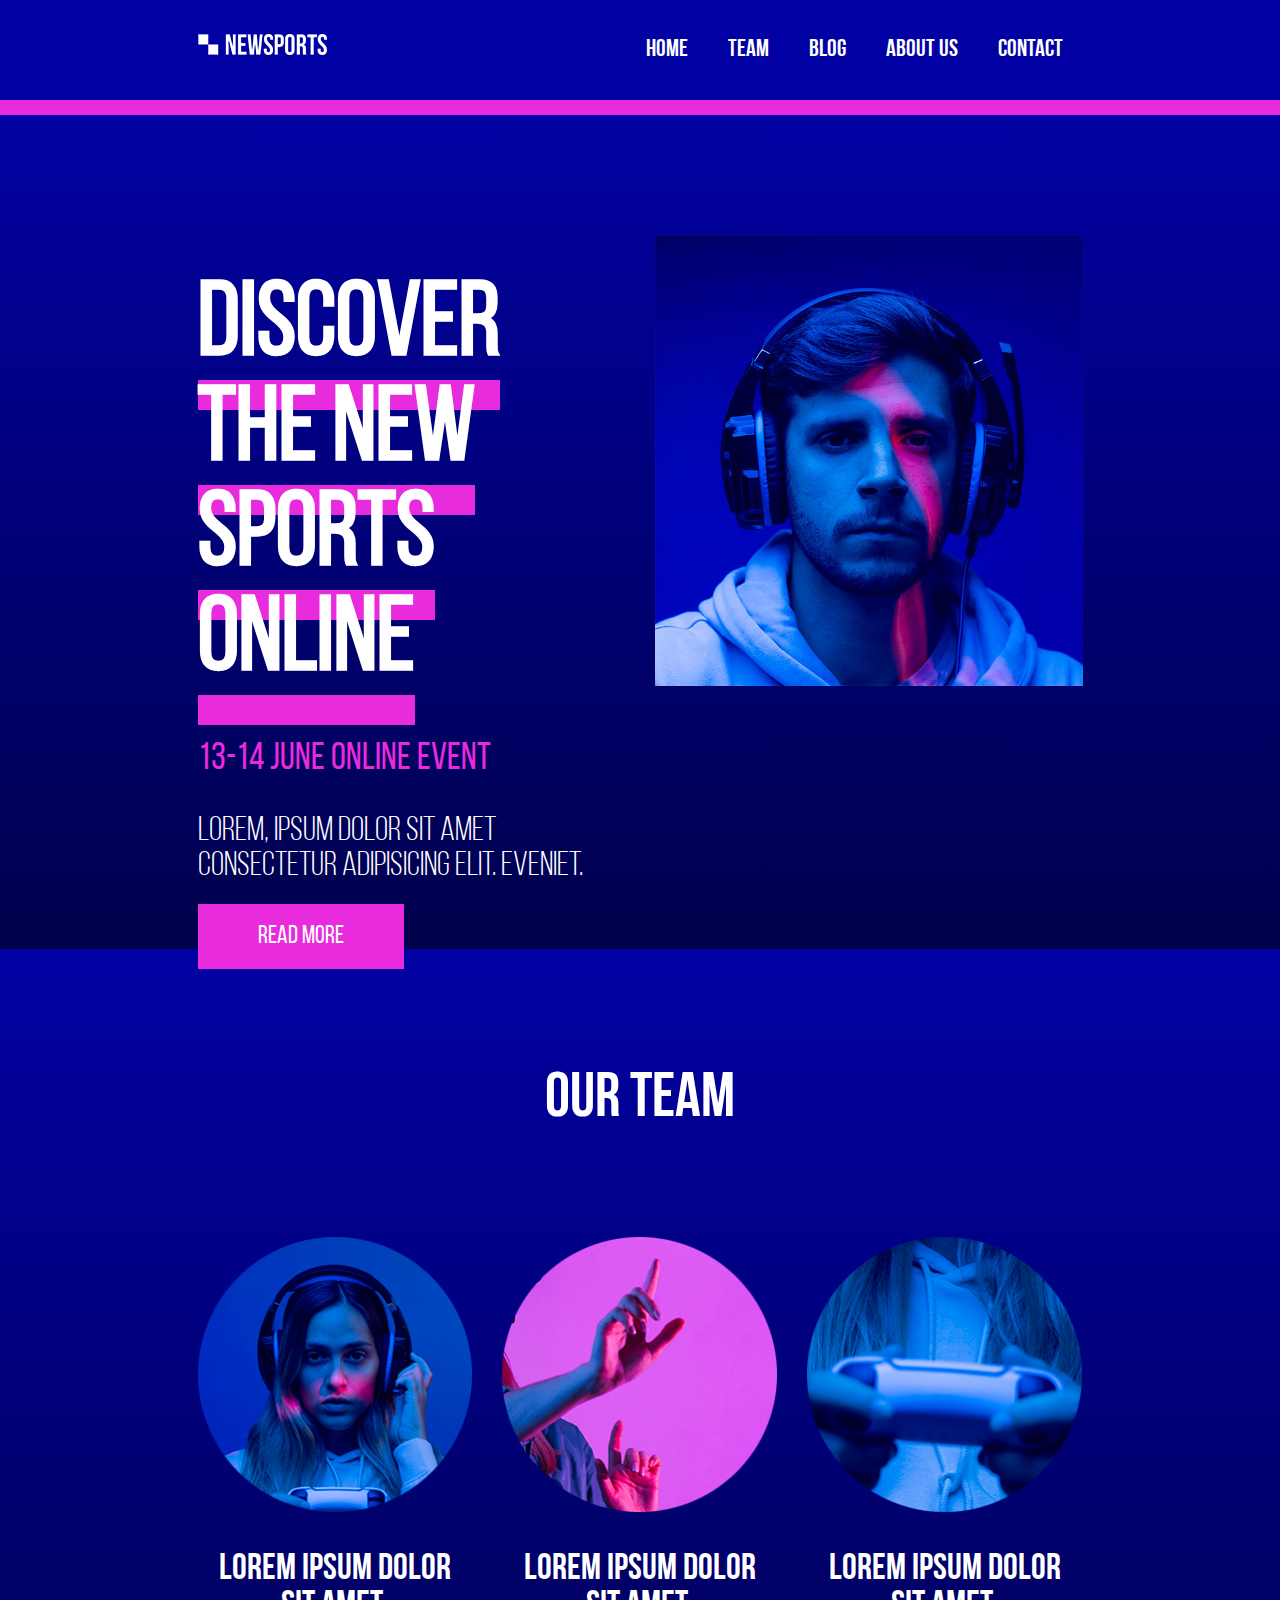
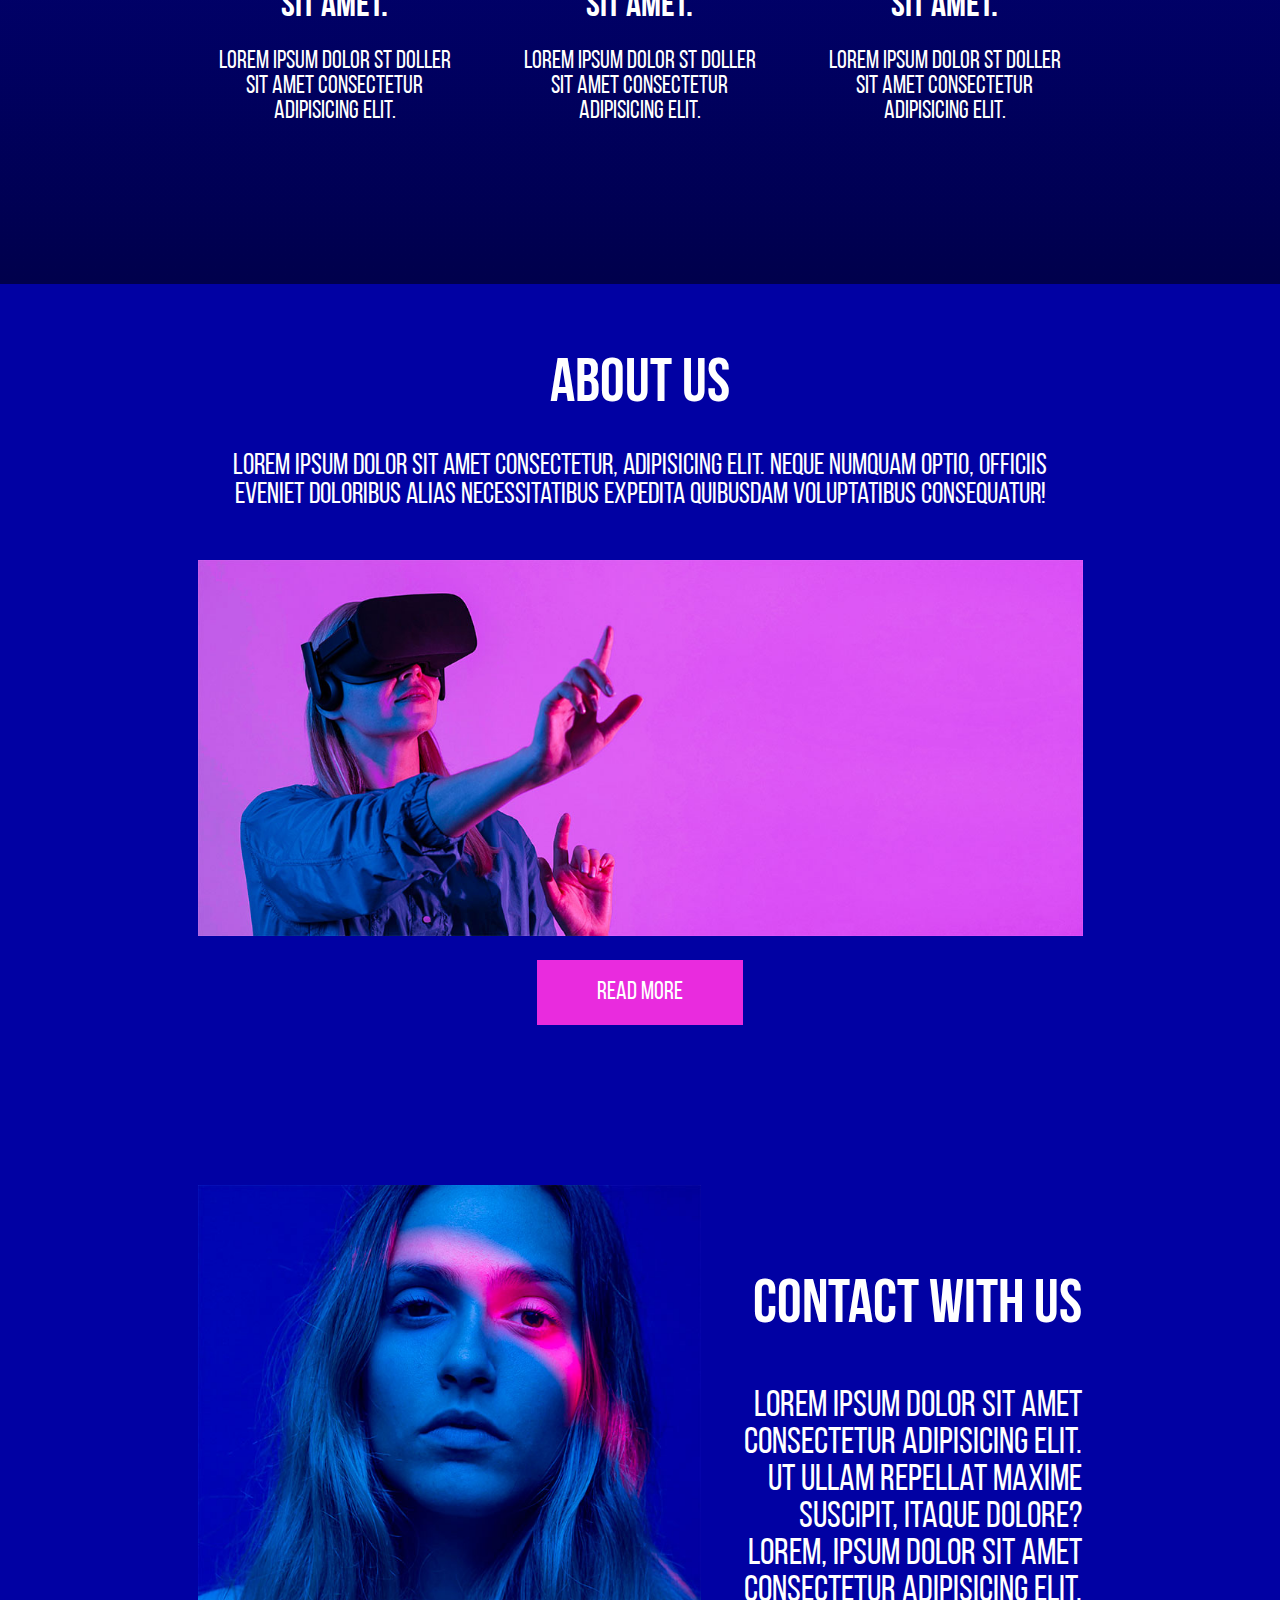
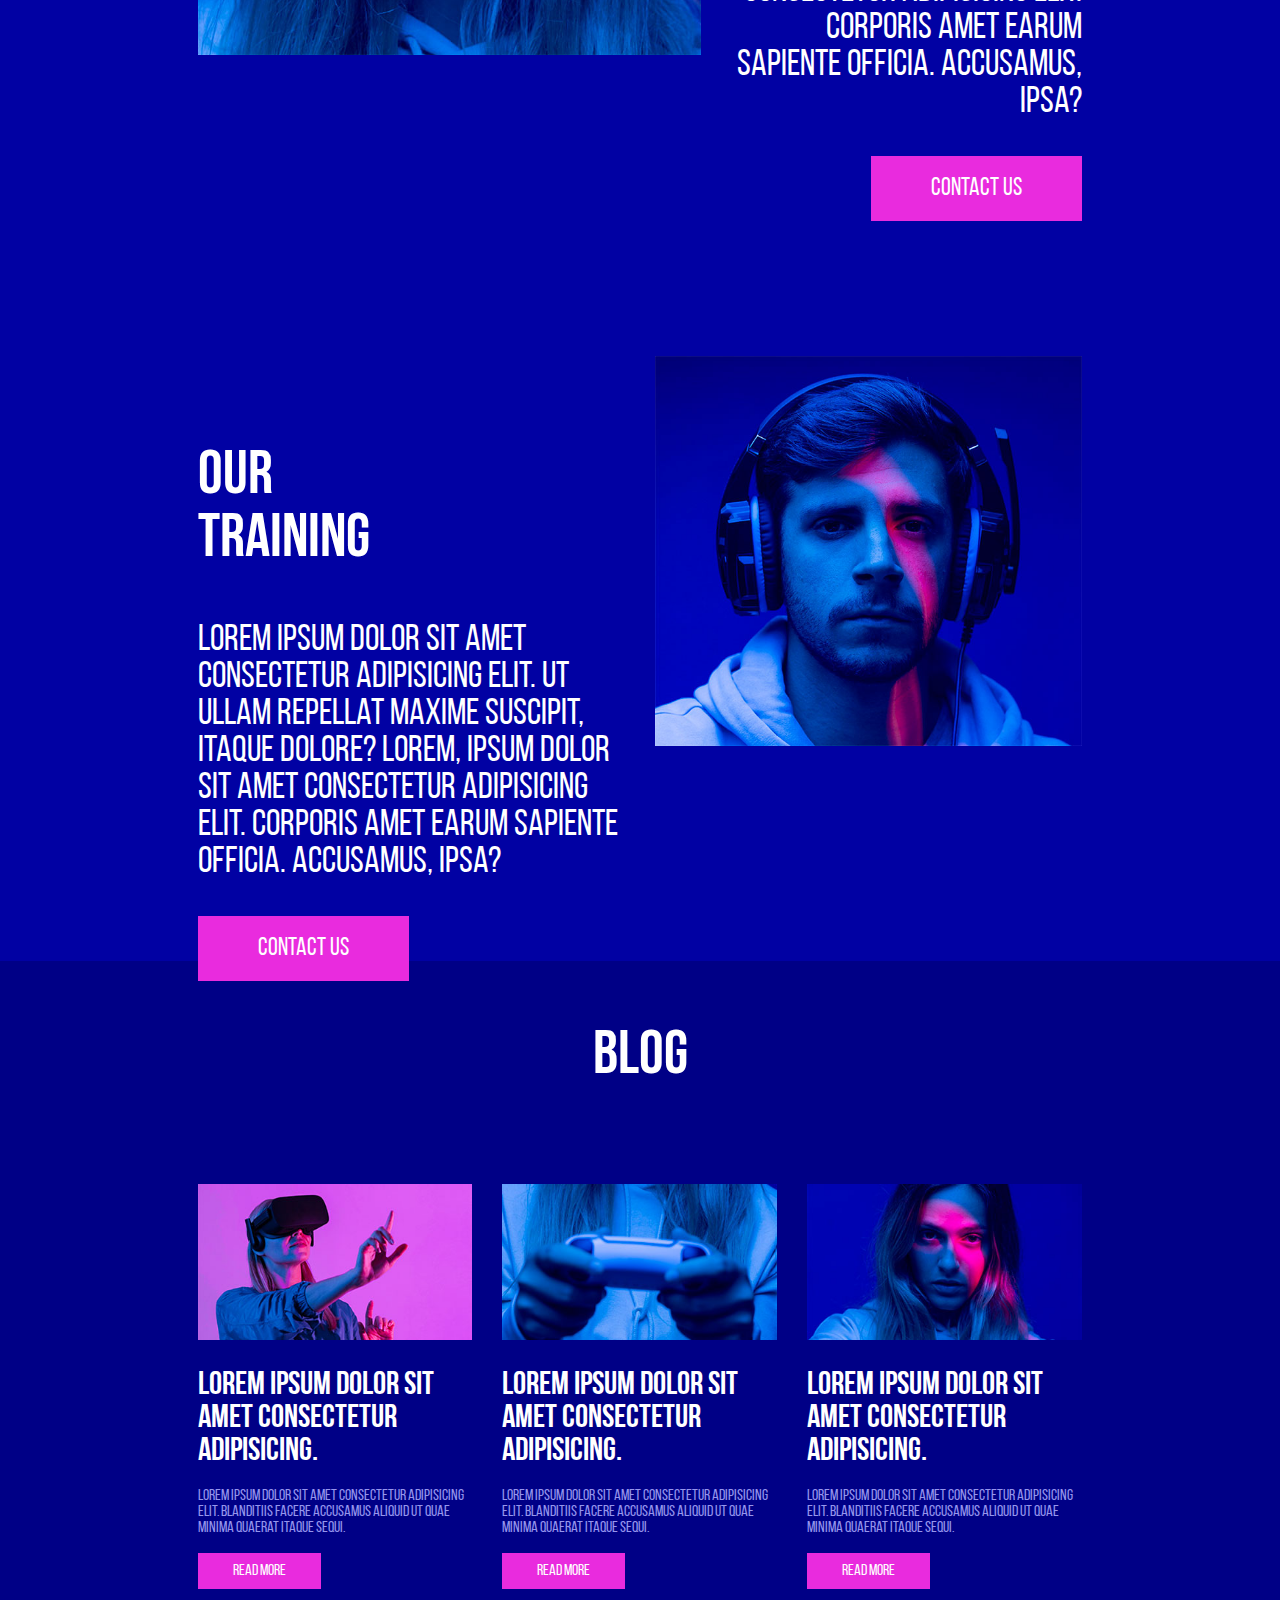
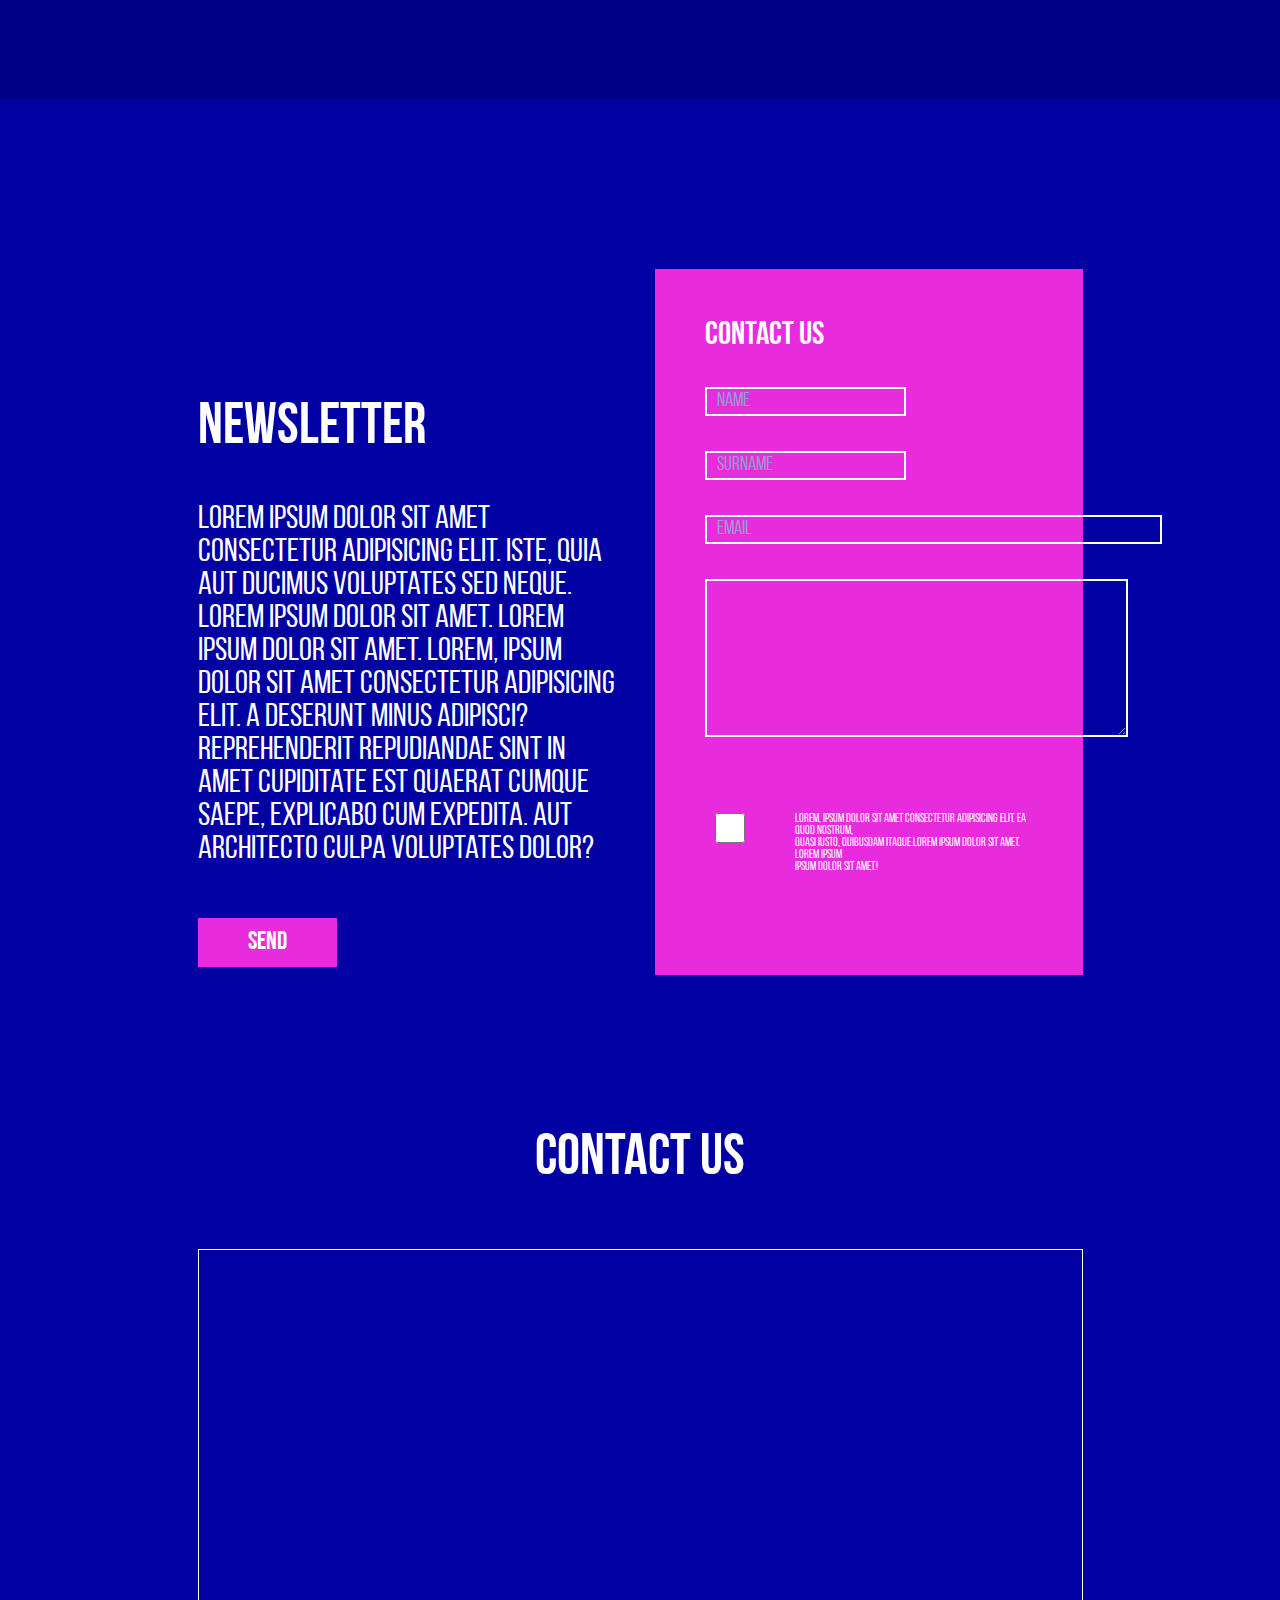
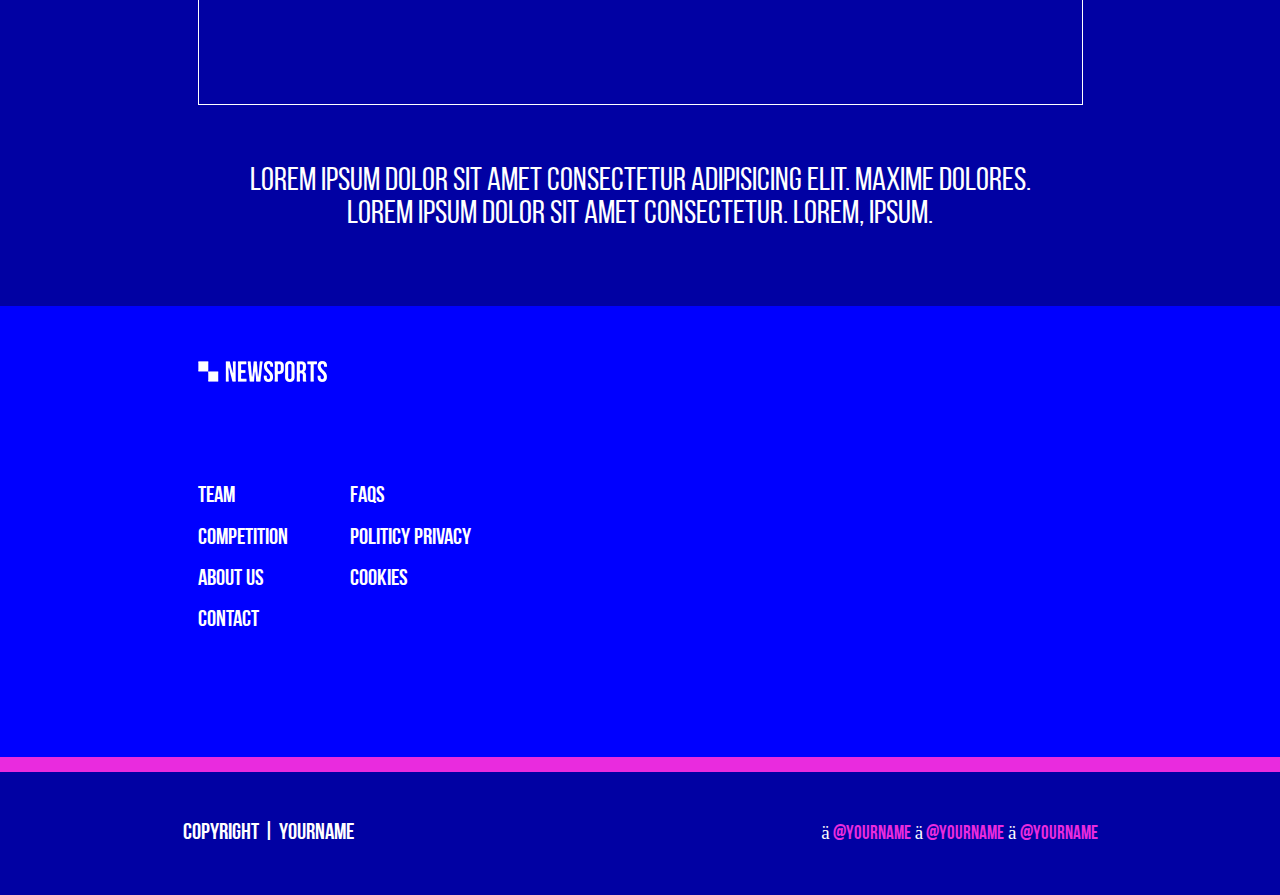
<file: index.html>
<!DOCTYPE html>
<html lang="abc">

<head>
    <meta charset="UTF-8">
    <meta http-equiv="X-UA-Compatible" content="IE=edge">
    <meta name="viewport" content="width=device-width, initial-scale=1.0">
    <meta name="description" content="This is my description.">
    <title>Sports</title>
    <link rel="stylesheet" href="./CSS/second.css">
  <link rel="stylesheet" href="https://cdnjs.cloudflare.com/ajax/libs/font-awesome/6.1.2/css/all.min.css" integrity="sha512-1sCRPdkRXhBV2PBLUdRb4tMg1w2YPf37qatUFeS7zlBy7jJI8Lf4VHwWfZZfpXtYSLy85pkm9GaYVYMfw5BC1A=="
  crossorigin="anonymous" referrerpolicy="no-referrer">
</head>

<body>
    <div class="wrap1">
        <div class="container">
            <div class="row">
                <div class="col-3">
                    <img src="./IMAGES/icon.png" alt="image">
                </div>
                <div class="col-9">
                    <button class="icon-but"><span></span><span></span><span></span></button>
                    <ul>
                        <li><a href="./index.html">Home</a></li>
                        <li><a href="./team.html">Team</a></li>
                        <li><a href="./blog.html">Blog</a></li>
                        <li><a href="./about.html">About Us</a></li>
                        <li><a href="./contact.html">Contact</a></li>
                    </ul>
                </div>
            </div>
        </div>
    </div>
    <div class="wrap2">
        <div class="container">
            <div class="row pad">
                <div class="col-6 bbb">
                    <h1><span>Discover the </span><span>new sports</span> <span>online</span></h1>
                    <p class="firstPara">13-14 June online event</p>
                    <p class="secondPara">Lorem, ipsum dolor sit amet consectetur adipisicing elit. Eveniet.</p>
                    <a href="./about.html" class="btn">Read More</a>
                </div>
                <div class="col-6 bbb">
                    <img src="./IMAGES/image2.jpg" alt="image">
                </div>
            </div>
        </div>
    </div>
    <div class="wrap3">  
        <div class="container">
            <h2>Our Team</h2>
            <div class="row">
                <div class="col-4 bbb">
                    <div class="box">
                        <img src="./IMAGES/image3.png" alt="image">
                        <h3>Lorem ipsum dolor<br>sit amet.</h3>
                        <p class="thirdPara">Lorem ipsum dolor St Doller<br>sit amet consectetur <br>adipisicing elit.
                        </p>
                    </div>
                </div>
                <div class="col-4 bbb">
                    <div class="box">
                        <img src="./IMAGES/image4.png" alt="image">
                        <h3>Lorem ipsum dolor<br>sit amet.</h3>
                        <p class="thirdPara">Lorem ipsum dolor St Doller<br>sit amet consectetur <br>adipisicing elit.
                        </p>
                    </div>
                </div>
                <div class="col-4 bbb">
                    <div class="box">
                        <img src="./IMAGES/image5.png" alt="image">
                        <h3>Lorem ipsum dolor<br>sit amet.</h3>
                        <p class="thirdPara">Lorem ipsum dolor St Doller<br>sit amet consectetur <br>adipisicing elit.
                        </p>
                    </div>
                </div>
            </div>
        </div>
    </div>
    <div class="wrap4">
        <div class="container">
            <h2>About Us</h2>
            <p class="fourthPara">Lorem ipsum dolor sit amet consectetur, adipisicing elit. Neque numquam optio,
                officiis eveniet doloribus alias necessitatibus expedita quibusdam voluptatibus consequatur!</p>
            <img src="./IMAGES/image6.jpg" alt="image" style="width:100%; height:auto">
            <!-- <p class="btnP"><button class="btn btn1"><a href="./about.html">Read More</a></button></p> -->
            <p class="btnP"><a href="./about.html" class="btn btn1">Read More</a></p>
        </div>
    </div>
    <div class="wrap5">
        <div class="container">
            <div class="row">
                <div class="col-7 bbb">
                    <img src="./IMAGES/image7.jpg" alt="images">
                </div>
                <div class="col-5 bbb">
                    <div class="box">
                        <h2>Contact With Us</h2>
                        <p>Lorem ipsum dolor sit amet consectetur adipisicing elit. Ut ullam repellat maxime suscipit,
                            itaque dolore? Lorem, ipsum dolor sit amet consectetur adipisicing elit. Corporis amet earum
                            sapiente officia. Accusamus, ipsa?</p>
                        <!-- <button class="btn">Contact Us</button> -->
                        <a href="./contact.html" class="btn">Contact Us</a>
                    </div>
                </div>
            </div>
        </div>
    </div>
    <div class="wrap6">
        <div class="container">
            <div class="row">
                <div class="col-6 bbb">
                    <div class="box">
                        <h2>Our<br>Training</h2>
                        <p>Lorem ipsum dolor sit amet consectetur adipisicing elit. Ut ullam repellat maxime suscipit,
                            itaque dolore? Lorem, ipsum dolor sit amet consectetur adipisicing elit. Corporis amet earum
                            sapiente officia. Accusamus, ipsa?</p>
                        <!-- <button class="btn">Contact Us</button> -->
                        <a href="./contact.html" class="btn">Contact Us</a>
                    </div>
                </div>
                <div class="col-6 bbb">
                    <img src="./IMAGES/image8.jpg" alt="image">
                </div>
            </div>
        </div>
    </div>
    <div class="wrap7">
        <div class="container">
            <h2>Blog</h2>
            <div class="row">
                <div class="col-4 bbb">
                    <div class="box">
                        <img src="./IMAGES/image9.jpg" alt="image">
                        <h3>Lorem ipsum dolor sit amet consectetur adipisicing.</h3>
                        <p>Lorem ipsum dolor sit amet consectetur adipisicing elit. Blanditiis facere accusamus aliquid
                            ut quae minima quaerat itaque sequi.</p>
                        <a href="./blog.html">Read More</a>
                    </div>
                </div>
                <div class="col-4 bbb">
                    <div class="box">
                        <img src="./IMAGES/image10.jpg" alt="image">
                        <h3>Lorem ipsum dolor sit amet consectetur adipisicing.</h3>
                        <p>Lorem ipsum dolor sit amet consectetur adipisicing elit. Blanditiis facere accusamus aliquid
                            ut quae minima quaerat itaque sequi.</p>
                        <a href="./blog.html">Read More</a>
                    </div>
                </div>
                <div class="col-4 bbb">
                    <div class="box">
                        <img src="./IMAGES/image11.jpg" alt="image">
                        <h3>Lorem ipsum dolor sit amet consectetur adipisicing.</h3>
                        <p>Lorem ipsum dolor sit amet consectetur adipisicing elit. Blanditiis facere accusamus aliquid
                            ut quae minima quaerat itaque sequi.</p>
                        <a href="./blog.html">Read More</a>
                    </div>
                </div>
            </div>
        </div>
    </div>
    <div class="wrap8">
        <div class="container">
            <div class="row">
                <div class="col-6 aaa">
                    <h2>NewsLetter</h2>
                    <p>Lorem ipsum dolor sit amet consectetur adipisicing elit. Iste, quia aut ducimus
                        voluptates sed neque. Lorem ipsum dolor sit amet. Lorem ipsum dolor sit amet. Lorem, ipsum dolor sit amet consectetur adipisicing elit. A deserunt minus adipisci? Reprehenderit repudiandae sint in amet cupiditate est quaerat cumque saepe, explicabo cum expedita. Aut architecto culpa voluptates dolor?</p>
                    <button>Send</button>
                </div>
                <div class="col-6 aaa">
                    <div class="box">
                        <h3>Contact Us</h3>
                        <form action="#">
                            <label><input type="text" name="name" size="20" placeholder="Name" aria-label="name"></label>
                            <label><input type="text" name="surname" size="20" placeholder="SurNAME" aria-label="surname"></label>
                            <label><input type="email" name="email" size="52" placeholder="Email" aria-label="email"></label>
                            <label><textarea cols="50" rows="10" aria-label="textarea"></textarea></label><br>
                            <div class="flex2">
                                <label><input type="checkbox" class="check" aria-label="check"></label>
                                <p class="div">Lorem, ipsum dolor sit amet consectetur adipisicing elit. Ea quod
                                    nostrum,<br>quasi iusto, quibusdam itaque.Lorem ipsum dolor sit amet. Lorem
                                    ipsum<br> ipsum dolor sit amet.!</p>
                            </div>
                        </form>
                    </div>
                </div>
            </div>
        </div>
    </div>
    <div class="wrap9">
        <div class="container">
            <h2>Contact Us</h2>
            <p class="map">
                <iframe
                    src="https://www.google.com/maps/embed?pb=!1m18!1m12!1m3!1d448183.73907005717!2d76.81307299667618!3d28.646677259922765!2m3!1f0!2f0!3f0!3m2!1i1024!2i768!4f13.1!3m3!1m2!1s0x390cfd5b347eb62d%3A0x37205b715389640!2sDelhi!5e0!3m2!1sen!2sin!4v1662098607407!5m2!1sen!2sin"
                    width="600" height="450" style="border:0;" allowfullscreen="" loading="lazy"
                    referrerpolicy="no-referrer-when-downgrade" title="This is our Map"></iframe>
            </p>
            <p class="para">Lorem ipsum dolor sit amet consectetur adipisicing elit. Maxime dolores.<br>Lorem ipsum
                dolor sit amet consectetur. Lorem, ipsum.</p>
        </div>
    </div>
    <div class="wrap10">
        <div class="container">
            <img src="./IMAGES/icon.png" alt="image">
            <div class="row">
                <div class="col-2 ccc">
                    <ul>
                        <li>team</li>
                        <li>competition</li>
                        <li>about us</li>
                        <li>Contact</li>
                    </ul>
                </div>
                <div class="col-2 ccc">
                    <ul>
                        <li>faqs</li>
                        <li>politicy privacy</li>
                        <li>cookies</li>
                    </ul>
                </div>
                <div class="col-8"></div>
            </div>
        </div>
    </div>
    <div class="wrap11">
       <div class="container">
        <div class="row flexing">
             <div class="first">
                <p>copyright | yourname</p>
             </div>
             <div class="second">
                <span class="fab fa-instagram">&#1235;</span><span class="blue">  @YOURNAME</span>
                <span class="fab fa-instagram">&#1235;</span><span class="blue">  @YOURNAME</span>
                <span class="fab fa-instagram">&#1235;</span><span class="blue">  @YOURNAME</span>
             </div>
        </div>
       </div> 
    </div>
    <script src="https://cdnjs.cloudflare.com/ajax/libs/jquery/3.6.1/jquery.min.js"></script>
    <script src="./JS/contact.js"></script>
</body>

</html>
</file>
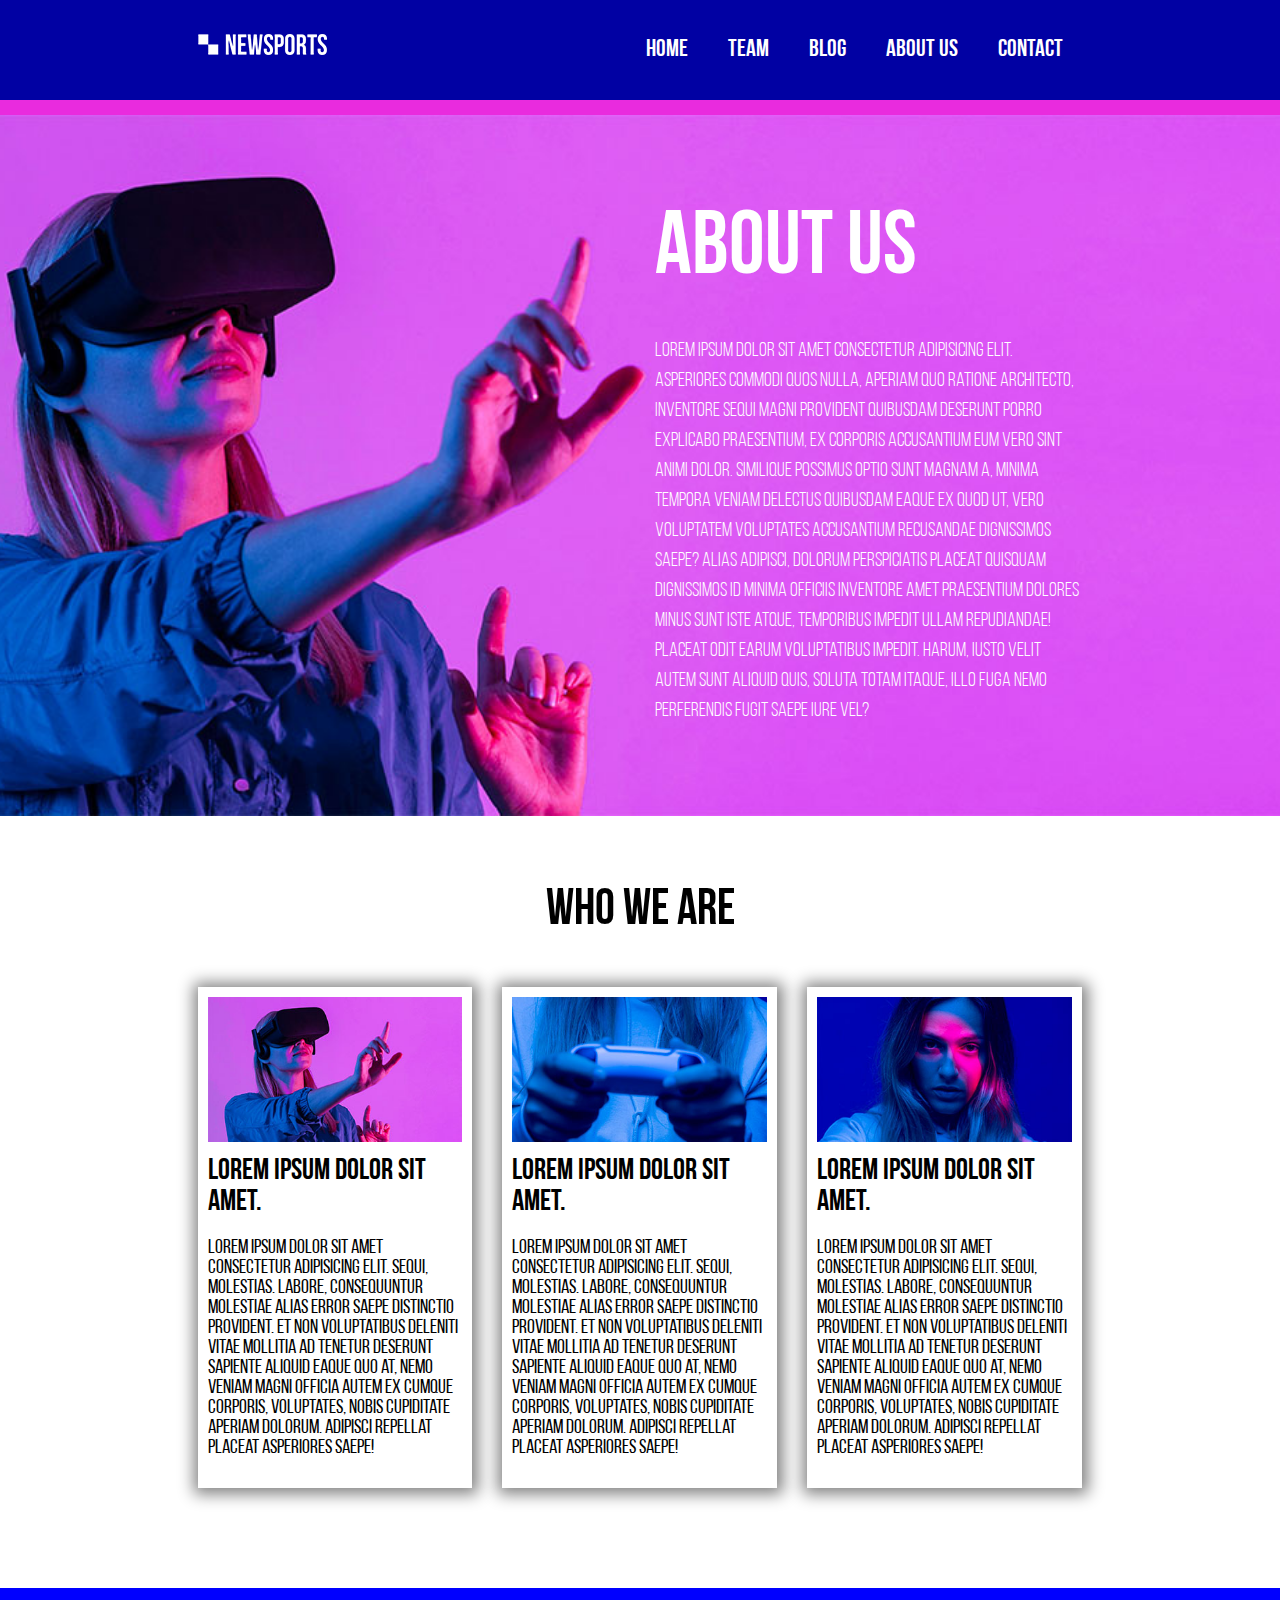
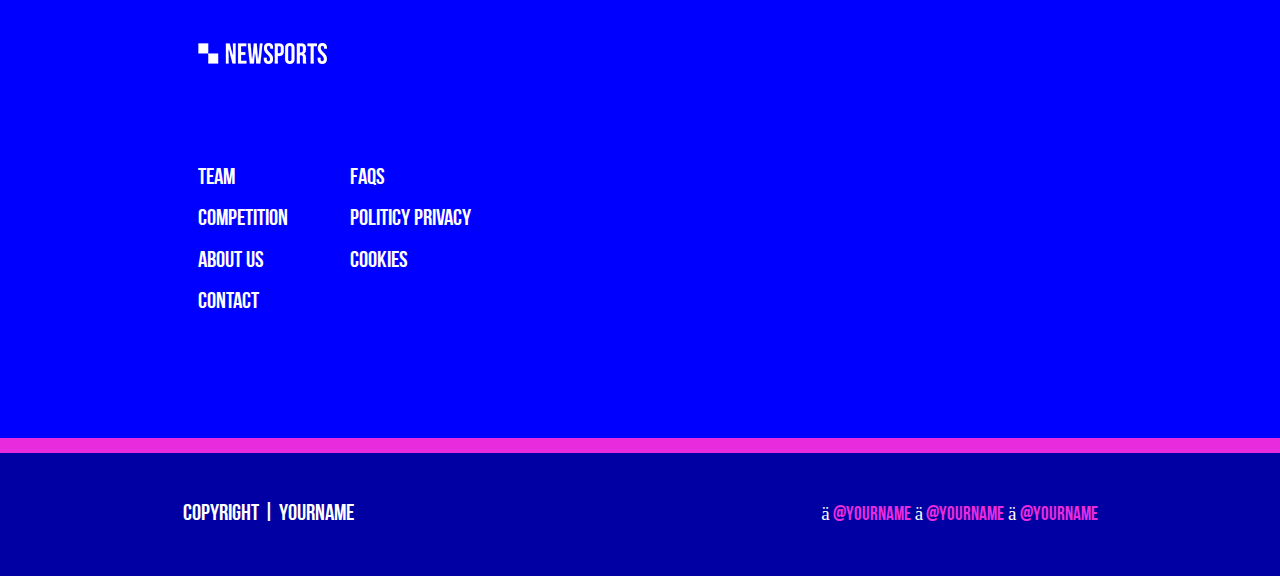
<file: about.html>
<!DOCTYPE html>
<html lang="en">
<head>
    <meta charset="UTF-8">
    <meta http-equiv="X-UA-Compatible" content="IE=edge">
    <meta name="viewport" content="width=device-width, initial-scale=1.0">
    <title>about</title>
    <link rel="stylesheet" href="./CSS/second.css">
</head>
<body>
    <div class="wrap1">
        <div class="container">
            <div class="row">
                <div class="col-3">
                    <img src="./IMAGES/icon.png" alt="image">
                </div>
                <div class="col-9">
                    <button class="icon-but"><span></span><span></span><span></span></button>
                    <ul>
                        <li><a href="./index.html">Home</a></li>
                        <li><a href="./team.html">Team</a></li>
                        <li><a href="./blog.html">Blog</a></li>
                        <li><a href="./about.html">About Us</a></li>
                        <li><a href="./contact.html">Contact</a></li>
                    </ul>
                </div>
            </div>
        </div>
    </div>
    <div class="about-wrap2">
        <div class="container">
           <div class="row">
            <div class="col-6"></div>
           <div class="col-6 bbb">
            <h1>About Us</h1>
            <p>Lorem ipsum dolor sit amet consectetur adipisicing elit. Asperiores commodi quos nulla, aperiam quo ratione architecto, inventore sequi magni provident quibusdam deserunt porro explicabo praesentium, ex corporis accusantium eum vero sint animi dolor. Similique possimus optio sunt magnam a, minima tempora veniam delectus quibusdam eaque ex quod ut, vero voluptatem voluptates accusantium recusandae dignissimos saepe? Alias adipisci, dolorum perspiciatis placeat quisquam dignissimos id minima officiis inventore amet praesentium dolores minus sunt iste atque, temporibus impedit ullam repudiandae! Placeat odit earum voluptatibus impedit. Harum, iusto velit autem sunt aliquid quis, soluta totam itaque, illo fuga nemo perferendis fugit saepe iure vel?</p>
           </div>
           </div>
        </div>
    </div>
    <div class="about-wrap3">
        <div class="container">
            <h2>Who We Are</h2>
            <div class="row">
                <div class="col-4 bbb">
                    <div class="box1">
                        <img src="./IMAGES/image9.jpg" alt="">
                        <h3>Lorem ipsum dolor sit amet.</h3>
                        <p>Lorem ipsum dolor sit amet consectetur adipisicing elit. Sequi, molestias. Labore, consequuntur molestiae alias error saepe distinctio provident. Et non voluptatibus deleniti vitae mollitia ad tenetur deserunt sapiente aliquid eaque quo at, nemo veniam magni officia autem ex cumque corporis, voluptates, nobis cupiditate aperiam dolorum. Adipisci repellat placeat asperiores saepe!</p>
                    </div>
                </div>
                <div class="col-4 bbb">
                    <div class="box1">
                        <img src="./IMAGES/image10.jpg" alt="">
                        <h3>Lorem ipsum dolor sit amet.</h3>
                        <p>Lorem ipsum dolor sit amet consectetur adipisicing elit. Sequi, molestias. Labore, consequuntur molestiae alias error saepe distinctio provident. Et non voluptatibus deleniti vitae mollitia ad tenetur deserunt sapiente aliquid eaque quo at, nemo veniam magni officia autem ex cumque corporis, voluptates, nobis cupiditate aperiam dolorum. Adipisci repellat placeat asperiores saepe!</p>
                    </div>
                </div>
                <div class="col-4 bbb">
                    <div class="box1">
                        <img src="./IMAGES/image11.jpg" alt="">
                        <h3>Lorem ipsum dolor sit amet.</h3>
                        <p>Lorem ipsum dolor sit amet consectetur adipisicing elit. Sequi, molestias. Labore, consequuntur molestiae alias error saepe distinctio provident. Et non voluptatibus deleniti vitae mollitia ad tenetur deserunt sapiente aliquid eaque quo at, nemo veniam magni officia autem ex cumque corporis, voluptates, nobis cupiditate aperiam dolorum. Adipisci repellat placeat asperiores saepe!</p>
                    </div>
                </div>
            </div>
        </div>
    </div>
    <div class="wrap10">
        <div class="container">
            <img src="./IMAGES/icon.png" alt="image">
            <div class="row">
                <div class="col-2 ccc">
                    <ul>
                        <li>team</li>
                        <li>competition</li>
                        <li>about us</li>
                        <li>Contact</li>
                    </ul>
                </div>
                <div class="col-2 ccc">
                    <ul>
                        <li>faqs</li>
                        <li>politicy privacy</li>
                        <li>cookies</li>
                    </ul>
                </div>
                <div class="col-8"></div>
            </div>
        </div>
    </div>
    <div class="wrap11">
       <div class="container">
        <div class="row flexing">
             <div class="first">
                <p>copyright | yourname</p>
             </div>
             <div class="second">
                <span class="fab fa-instagram">&#1235;</span><span class="blue">  @YOURNAME</span>
                <span class="fab fa-instagram">&#1235;</span><span class="blue">  @YOURNAME</span>
                <span class="fab fa-instagram">&#1235;</span><span class="blue">  @YOURNAME</span>
             </div>
        </div>
       </div> 
    </div>
    <script src="https://cdnjs.cloudflare.com/ajax/libs/jquery/3.6.1/jquery.min.js"></script>
    <script src="./JS/contact.js"></script>
</body>
</html>
</file>
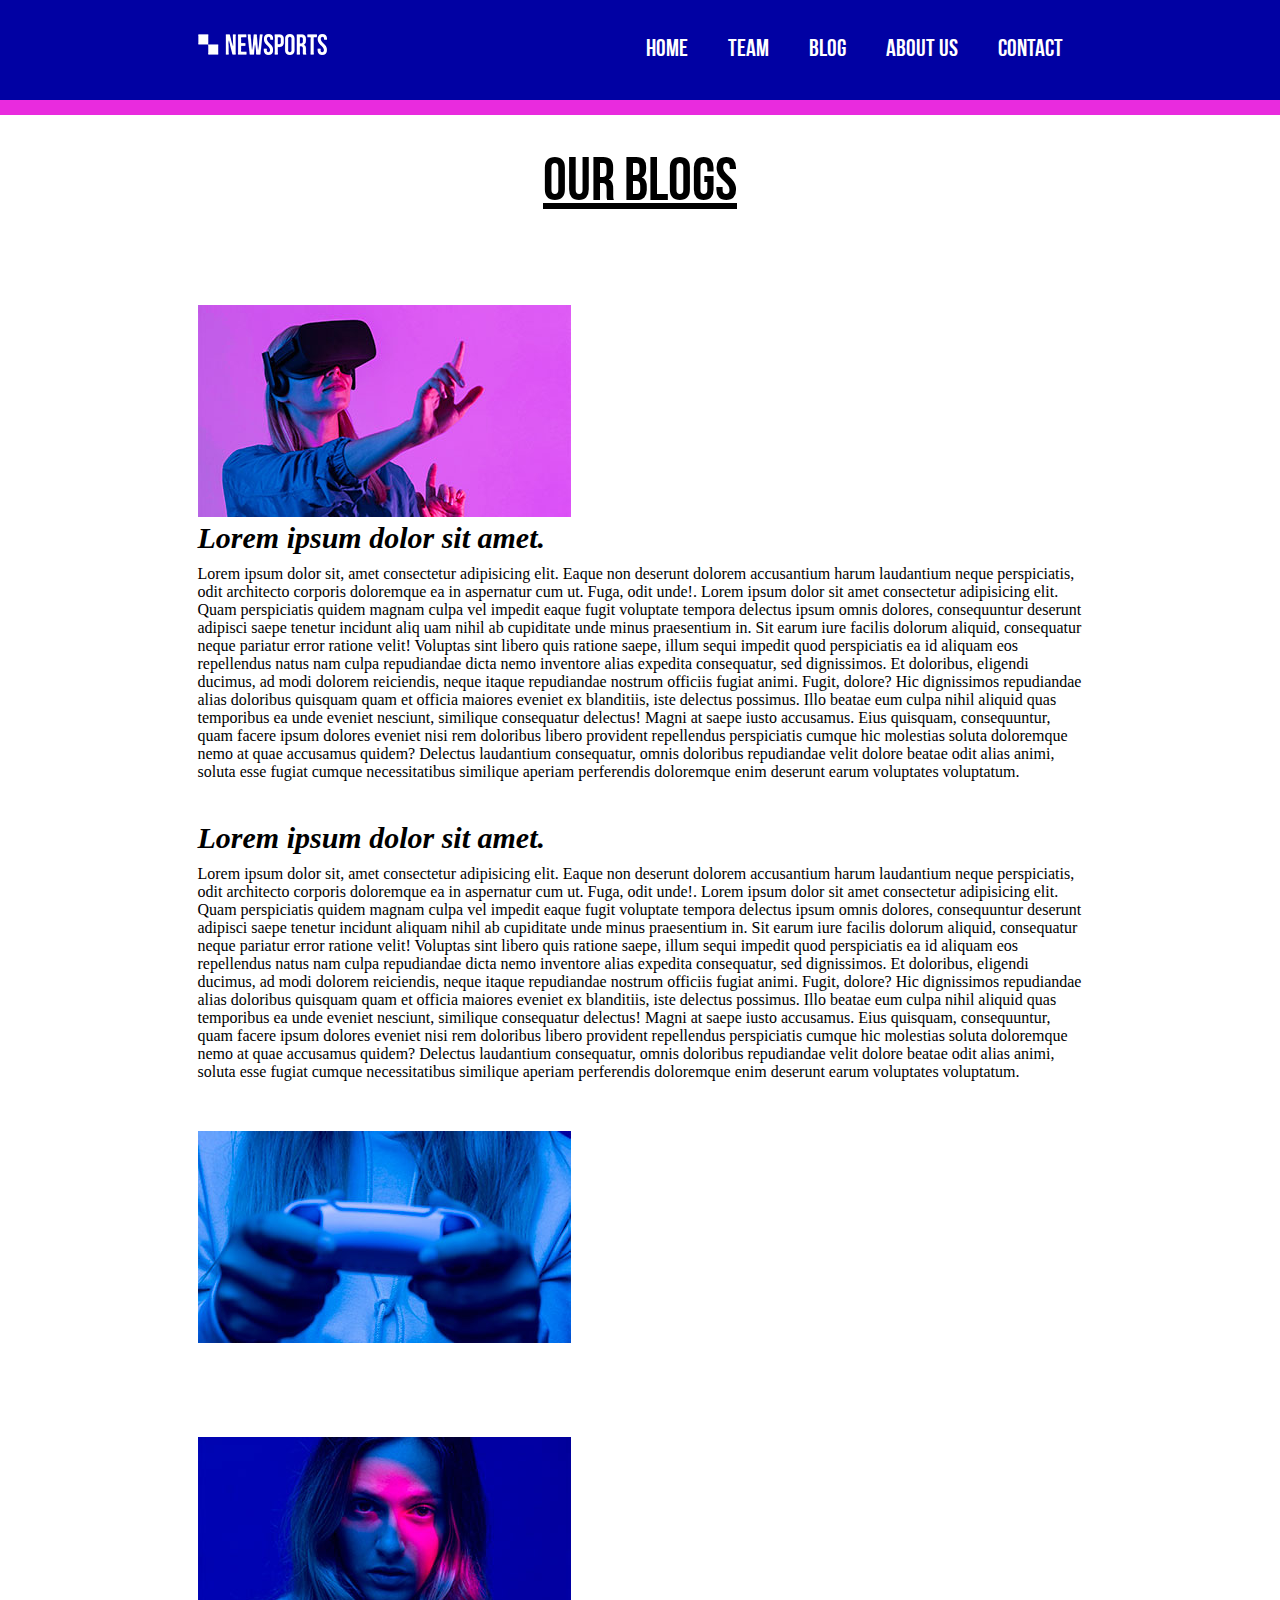
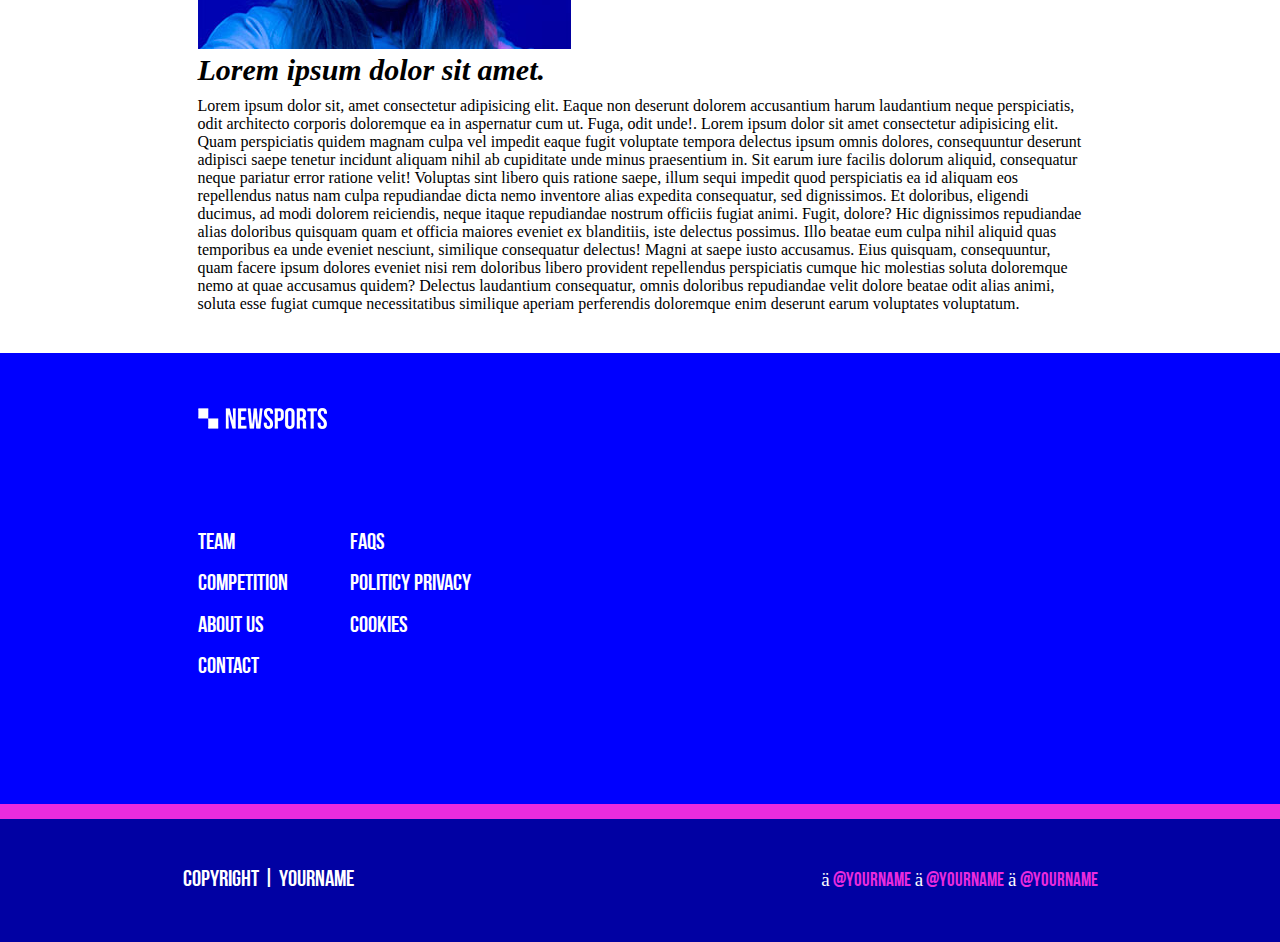
<file: blog.html>
<!DOCTYPE html>
<html lang="en">
<head>
    <meta charset="UTF-8">
    <meta http-equiv="X-UA-Compatible" content="IE=edge">
    <meta name="viewport" content="width=device-width, initial-scale=1.0">
    <title>Document</title>
    <link rel="stylesheet" href="./CSS/second.css">
</head>
<body>
    <div class="wrap1">
        <div class="container">
            <div class="row">
                <div class="col-3">
                    <img src="./IMAGES/icon.png" alt="image">
                </div>
                <div class="col-9">
                    <button class="icon-but"><span></span><span></span><span></span></button>
                    <ul>
                        <li><a href="./index.html">Home</a></li>
                        <li><a href="./team.html">Team</a></li>
                        <li><a href="./blog.html">Blog</a></li>
                        <li><a href="./about.html">About Us</a></li>
                        <li><a href="./contact.html">Contact</a></li>
                    </ul>
                </div>
            </div>
        </div>
    </div>
    <div class="blog-wrap2">
        <div class="container">
            <h1>Our Blogs</h1>
            <div class="row">
                <div class="col-4 bbb">
                    <img src="./IMAGES/image9.jpg" alt="">
                </div>
                <div class="col-8 bbb">
                    <h2>Lorem ipsum dolor sit amet.</h2>
                    <p>Lorem ipsum dolor sit, amet consectetur adipisicing elit. Eaque non deserunt dolorem accusantium harum laudantium neque perspiciatis, odit architecto corporis doloremque ea in aspernatur cum ut. Fuga, odit unde!. Lorem ipsum dolor sit amet consectetur adipisicing elit. Quam perspiciatis quidem magnam culpa vel impedit eaque fugit voluptate tempora delectus ipsum omnis dolores, consequuntur deserunt adipisci saepe tenetur incidunt aliq uam nihil ab cupiditate unde minus praesentium in. Sit earum iure facilis dolorum aliquid, consequatur neque pariatur error ratione velit! Voluptas sint libero quis ratione saepe, illum sequi impedit quod perspiciatis ea id aliquam eos repellendus natus nam culpa repudiandae dicta nemo inventore alias expedita consequatur, sed dignissimos. Et doloribus, eligendi ducimus, ad modi dolorem reiciendis, neque itaque repudiandae nostrum officiis fugiat animi. Fugit, dolore? Hic dignissimos repudiandae alias doloribus quisquam quam et officia maiores eveniet ex blanditiis, iste delectus possimus. Illo beatae eum culpa nihil aliquid quas temporibus ea unde eveniet nesciunt, similique consequatur delectus! Magni at saepe iusto accusamus. Eius quisquam, consequuntur, quam facere ipsum dolores eveniet nisi rem doloribus libero provident repellendus perspiciatis cumque hic molestias soluta doloremque nemo at quae accusamus quidem? Delectus laudantium consequatur, omnis doloribus repudiandae velit dolore beatae odit alias animi, soluta esse fugiat cumque necessitatibus similique aperiam perferendis doloremque enim deserunt earum voluptates voluptatum. </p>
                </div>
            </div>
        </div>
    </div>

    <div class="blog-wrap2 blog-wrap3">
        <div class="container">
            <div class="row">
                <div class="col-8 bbb">
                    <h2>Lorem ipsum dolor sit amet.</h2>
                    <p>Lorem ipsum dolor sit, amet consectetur adipisicing elit. Eaque non deserunt dolorem accusantium harum laudantium neque perspiciatis, odit architecto corporis doloremque ea in aspernatur cum ut. Fuga, odit unde!. Lorem ipsum dolor sit amet consectetur adipisicing elit. Quam perspiciatis quidem magnam culpa vel impedit eaque fugit voluptate tempora delectus ipsum omnis dolores, consequuntur deserunt adipisci saepe tenetur incidunt aliquam nihil ab cupiditate unde minus praesentium in. Sit earum iure facilis dolorum aliquid, consequatur neque pariatur error ratione velit! Voluptas sint libero quis ratione saepe, illum sequi impedit quod perspiciatis ea id aliquam eos repellendus natus nam culpa repudiandae dicta nemo inventore alias expedita consequatur, sed dignissimos. Et doloribus, eligendi ducimus, ad modi dolorem reiciendis, neque itaque repudiandae nostrum officiis fugiat animi. Fugit, dolore? Hic dignissimos repudiandae alias doloribus quisquam quam et officia maiores eveniet ex blanditiis, iste delectus possimus. Illo beatae eum culpa nihil aliquid quas temporibus ea unde eveniet nesciunt, similique consequatur delectus! Magni at saepe iusto accusamus. Eius quisquam, consequuntur, quam facere ipsum dolores eveniet nisi rem doloribus libero provident repellendus perspiciatis cumque hic molestias soluta doloremque nemo at quae accusamus quidem? Delectus laudantium consequatur, omnis doloribus repudiandae velit dolore beatae odit alias animi, soluta esse fugiat cumque necessitatibus similique aperiam perferendis doloremque enim deserunt earum voluptates voluptatum. </p>
                </div>
                <div class="col-4 bbb">
                    <img src="./IMAGES/image10.jpg" alt="">
                </div>
            </div>
        </div>
    </div>

    <div class="blog-wrap2">
        <div class="container">
            <div class="row">
                <div class="col-4 bbb">
                    <img src="./IMAGES/image11.jpg" alt="">
                </div>
                <div class="col-8 bbb">
                    <h2>Lorem ipsum dolor sit amet.</h2>
                    <p>Lorem ipsum dolor sit, amet consectetur adipisicing elit. Eaque non deserunt dolorem accusantium harum laudantium neque perspiciatis, odit architecto corporis doloremque ea in aspernatur cum ut. Fuga, odit unde!. Lorem ipsum dolor sit amet consectetur adipisicing elit. Quam perspiciatis quidem magnam culpa vel impedit eaque fugit voluptate tempora delectus ipsum omnis dolores, consequuntur deserunt adipisci saepe tenetur incidunt aliquam nihil ab cupiditate unde minus praesentium in. Sit earum iure facilis dolorum aliquid, consequatur neque pariatur error ratione velit! Voluptas sint libero quis ratione saepe, illum sequi impedit quod perspiciatis ea id aliquam eos repellendus natus nam culpa repudiandae dicta nemo inventore alias expedita consequatur, sed dignissimos. Et doloribus, eligendi ducimus, ad modi dolorem reiciendis, neque itaque repudiandae nostrum officiis fugiat animi. Fugit, dolore? Hic dignissimos repudiandae alias doloribus quisquam quam et officia maiores eveniet ex blanditiis, iste delectus possimus. Illo beatae eum culpa nihil aliquid quas temporibus ea unde eveniet nesciunt, similique consequatur delectus! Magni at saepe iusto accusamus. Eius quisquam, consequuntur, quam facere ipsum dolores eveniet nisi rem doloribus libero provident repellendus perspiciatis cumque hic molestias soluta doloremque nemo at quae accusamus quidem? Delectus laudantium consequatur, omnis doloribus repudiandae velit dolore beatae odit alias animi, soluta esse fugiat cumque necessitatibus similique aperiam perferendis doloremque enim deserunt earum voluptates voluptatum. </p>
                </div>
            </div>
        </div>
    </div>
    <div class="wrap10">
        <div class="container">
            <img src="./IMAGES/icon.png" alt="image">
            <div class="row">
                <div class="col-2 ccc">
                    <ul>
                        <li>team</li>
                        <li>competition</li>
                        <li>about us</li>
                        <li>Contact</li>
                    </ul>
                </div>
                <div class="col-2 ccc">
                    <ul>
                        <li>faqs</li>
                        <li>politicy privacy</li>
                        <li>cookies</li>
                    </ul>
                </div>
                <div class="col-8"></div>
            </div>
        </div>
    </div>
    <div class="wrap11">
       <div class="container">
        <div class="row flexing">
             <div class="first">
                <p>copyright | yourname</p>
             </div>
             <div class="second">
                <span class="fab fa-instagram">&#1235;</span><span class="blue">  @YOURNAME</span>
                <span class="fab fa-instagram">&#1235;</span><span class="blue">  @YOURNAME</span>
                <span class="fab fa-instagram">&#1235;</span><span class="blue">  @YOURNAME</span>
             </div>
        </div>
       </div> 
    </div>
    <script src="https://cdnjs.cloudflare.com/ajax/libs/jquery/3.6.1/jquery.min.js"></script>
    <script src="./JS/contact.js"></script>
</body>
</html>
</file>
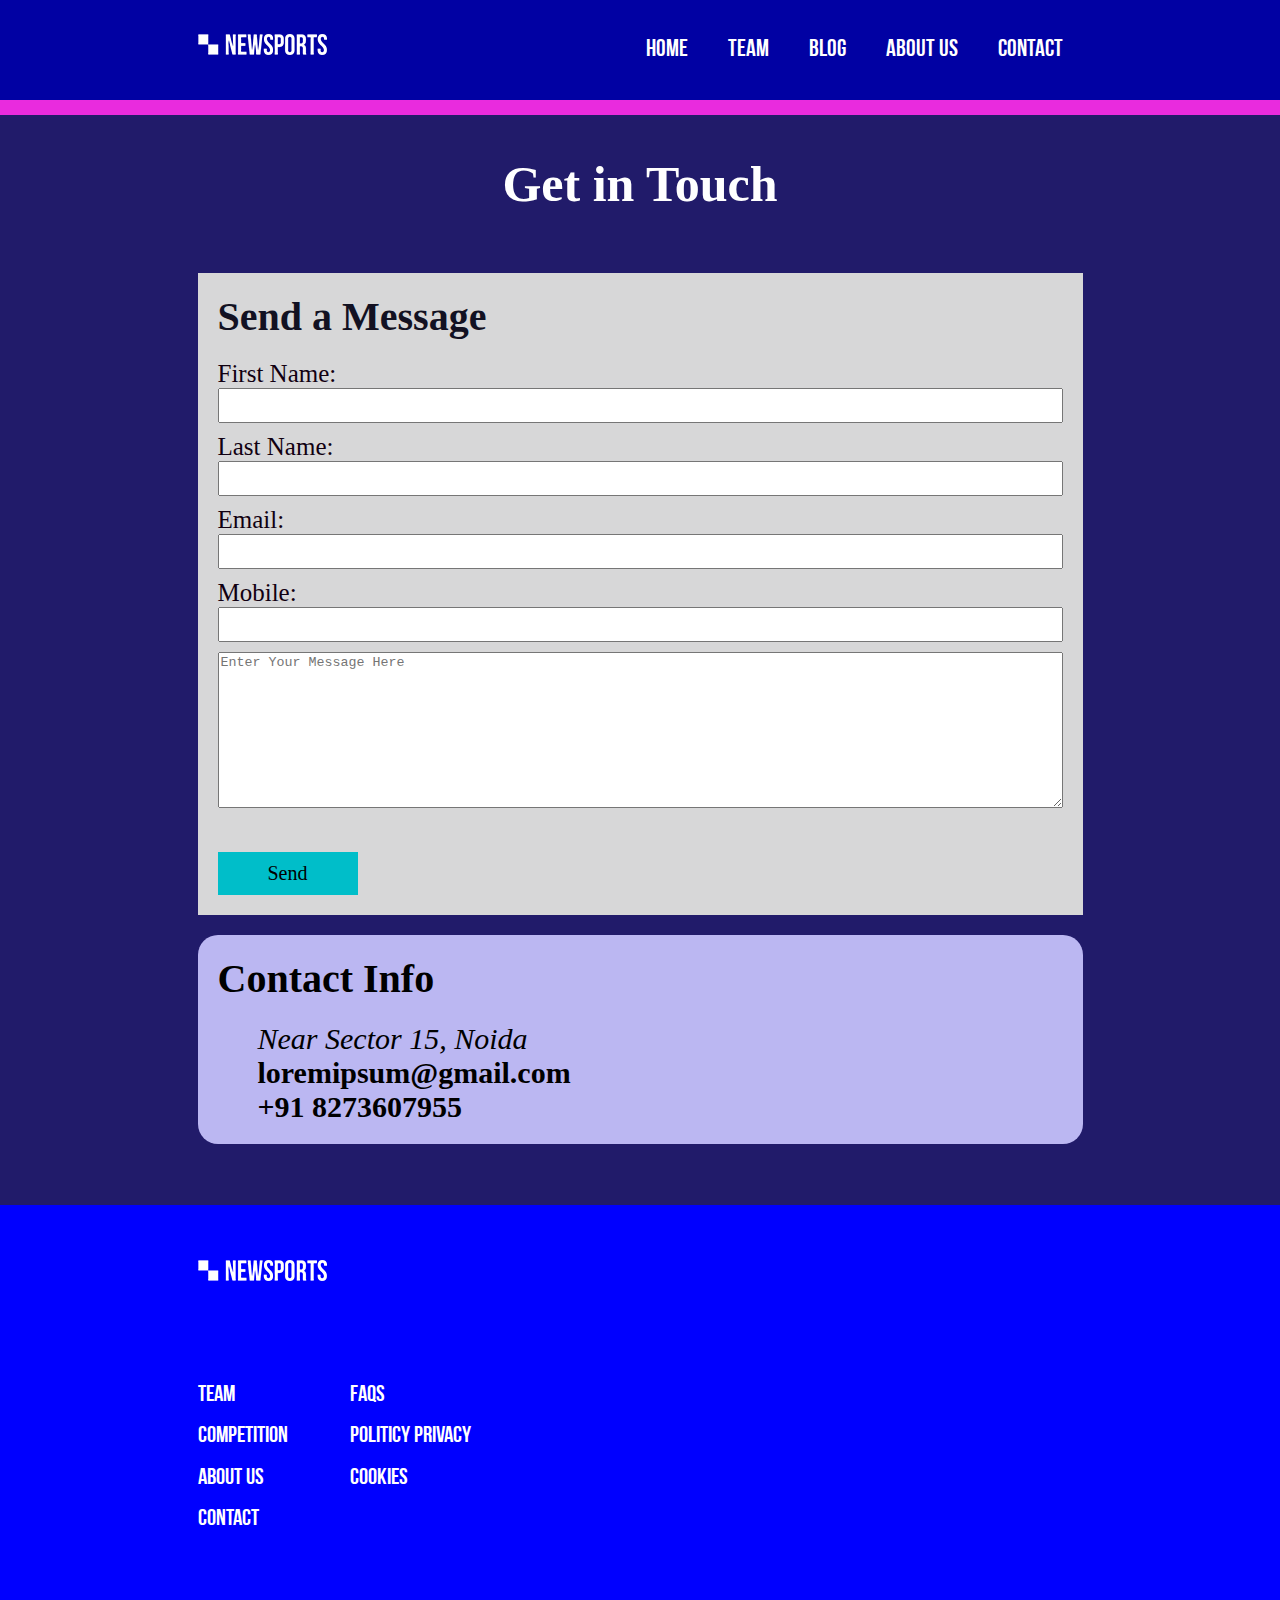
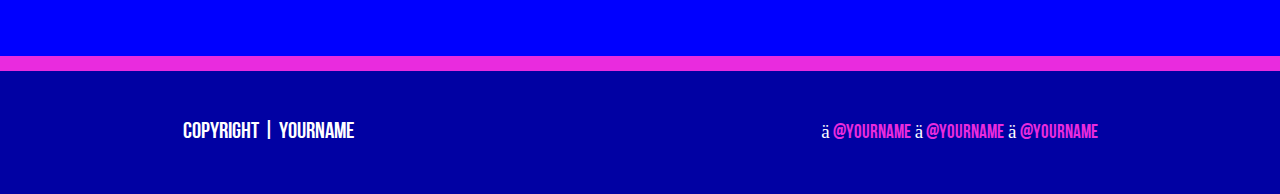
<file: contact.html>
<!DOCTYPE html>
<html lang="en">
<head>
    <meta charset="UTF-8">
    <meta http-equiv="X-UA-Compatible" content="IE=edge">
    <meta name="viewport" content="width=device-width, initial-scale=1.0">
    <title>Document</title>
    <link rel="stylesheet" href="./CSS/second.css">
    <link rel="stylesheet" href="https://cdnjs.cloudflare.com/ajax/libs/font-awesome/6.1.2/css/all.min.css"
        integrity="sha512-1sCRPdkRXhBV2PBLUdRb4tMg1w2YPf37qatUFeS7zlBy7jJI8Lf4VHwWfZZfpXtYSLy85pkm9GaYVYMfw5BC1A=="
        crossorigin="anonymous" referrerpolicy="no-referrer" />
</head>
<body>
    <div class="wrap1">
        <div class="container">
            <div class="row">
                <div class="col-3">
                    <img src="./IMAGES/icon.png" alt="image">
                </div>
                <div class="col-9">
                    <button class="icon-but"><span></span><span></span><span></span></button>
                    <ul>
                        <li><a href="./index.html">Home</a></li>
                        <li><a href="./team.html">Team</a></li>
                        <li><a href="./blog.html">Blog</a></li>
                        <li><a href="./about.html">About Us</a></li>
                        <li><a href="./contact.html">Contact</a></li>
                    </ul>
                </div>
            </div>
        </div>
    </div>
    <div class="con-wrap2">
        <h1>Get in Touch</h1>
        <div class="container">
            <div class="row">
                <div class="col-7 aa bbb">                                     
                    <div class="box1">
                        <form action="#">
                            <h2>Send a Message</h2>
                            <div class="flex1">
                                <label for="a"><span class="span2">First Name:</span><input type="text" id="a"
                                        name="firstName" size="35" required></label>
                                <label for="b"><span class="span2">Last Name:</span><input type="text" id="b"
                                        name="lastName" size="35" required></label>
                            </div>
                            <div class="flex1">
                                <label for="c"><span class="span2">Email:</span><input type="email" id="c" name="email"
                                        size="35" required></label>
                                <label for="d"><span class="span2">Mobile:</span><input type="text" id="d" name="mobile"
                                        size="35" required></label>
                            </div>
                            <label for="e"><textarea name="message" id="e" cols="80" rows="10" placeholder="Enter Your Message Here"></textarea></label><br>
                            <button class="btn1">Send</button>
                        </form>
                    </div>
                </div>
                <div class="col-5 aa bbb">
                    <div class="box2">
                        <h2>Contact Info</h2>
                        <div class="flex3">
                            <span class="fa-solid fa-location-dot loc"></span>
                                <address>Near Sector 15, Noida</address>
                                <!-- <button class="btn2">Show Map</button> -->
                        </div>
                        <div class="flex3">
                            <span class="fa-solid fa-envelope"></span>
                            <a href="mailto:ac232541@gmail.com">loremipsum@gmail.com</a>
                        </div>
                        <div class="flex3">
                            <span class="fa-solid fa-phone"></span>
                            <a href="tel:918273607955">+91 8273607955</a>
                        </div>
                    </div>
                </div>
                <iframe
                    src="https://www.google.com/maps/embed?pb=!1m18!1m12!1m3!1d224369.0356241299!2d77.26107968931252!3d28.516681711128083!2m3!1f0!2f0!3f0!3m2!1i1024!2i768!4f13.1!3m3!1m2!1s0x390ce5a43173357b%3A0x37ffce30c87cc03f!2sNoida%2C%20Uttar%20Pradesh!5e0!3m2!1sen!2sin!4v1662123937990!5m2!1sen!2sin"
                    width="600" height="450" style="border:0;" allowfullscreen="" loading="lazy"
                    referrerpolicy="no-referrer-when-downgrade" title="This is my map"></iframe>
            </div>
        </div>
    </div>
    <div class="wrap10">
        <div class="container">
            <img src="./IMAGES/icon.png" alt="image">
            <div class="row">
                <div class="col-2 ccc">
                    <ul>
                        <li>team</li>
                        <li>competition</li>
                        <li>about us</li>
                        <li>Contact</li>
                    </ul>
                </div>
                <div class="col-2 ccc">
                    <ul>
                        <li>faqs</li>
                        <li>politicy privacy</li>
                        <li>cookies</li>
                    </ul>
                </div>
                <div class="col-8"></div>
            </div>
        </div>
    </div>
    <div class="wrap11">
       <div class="container">
        <div class="row flexing">
             <div class="first">
                <p>copyright | yourname</p>
             </div>
             <div class="second">
                <span class="fab fa-instagram">&#1235;</span><span class="blue">  @YOURNAME</span>
                <span class="fab fa-instagram">&#1235;</span><span class="blue">  @YOURNAME</span>
                <span class="fab fa-instagram">&#1235;</span><span class="blue">  @YOURNAME</span>
             </div>
        </div>
       </div> 
    </div>
    <script src="https://cdnjs.cloudflare.com/ajax/libs/jquery/3.6.1/jquery.min.js"></script>
    <script src="./JS/contact.js"></script>
</body>
</html>
</file>
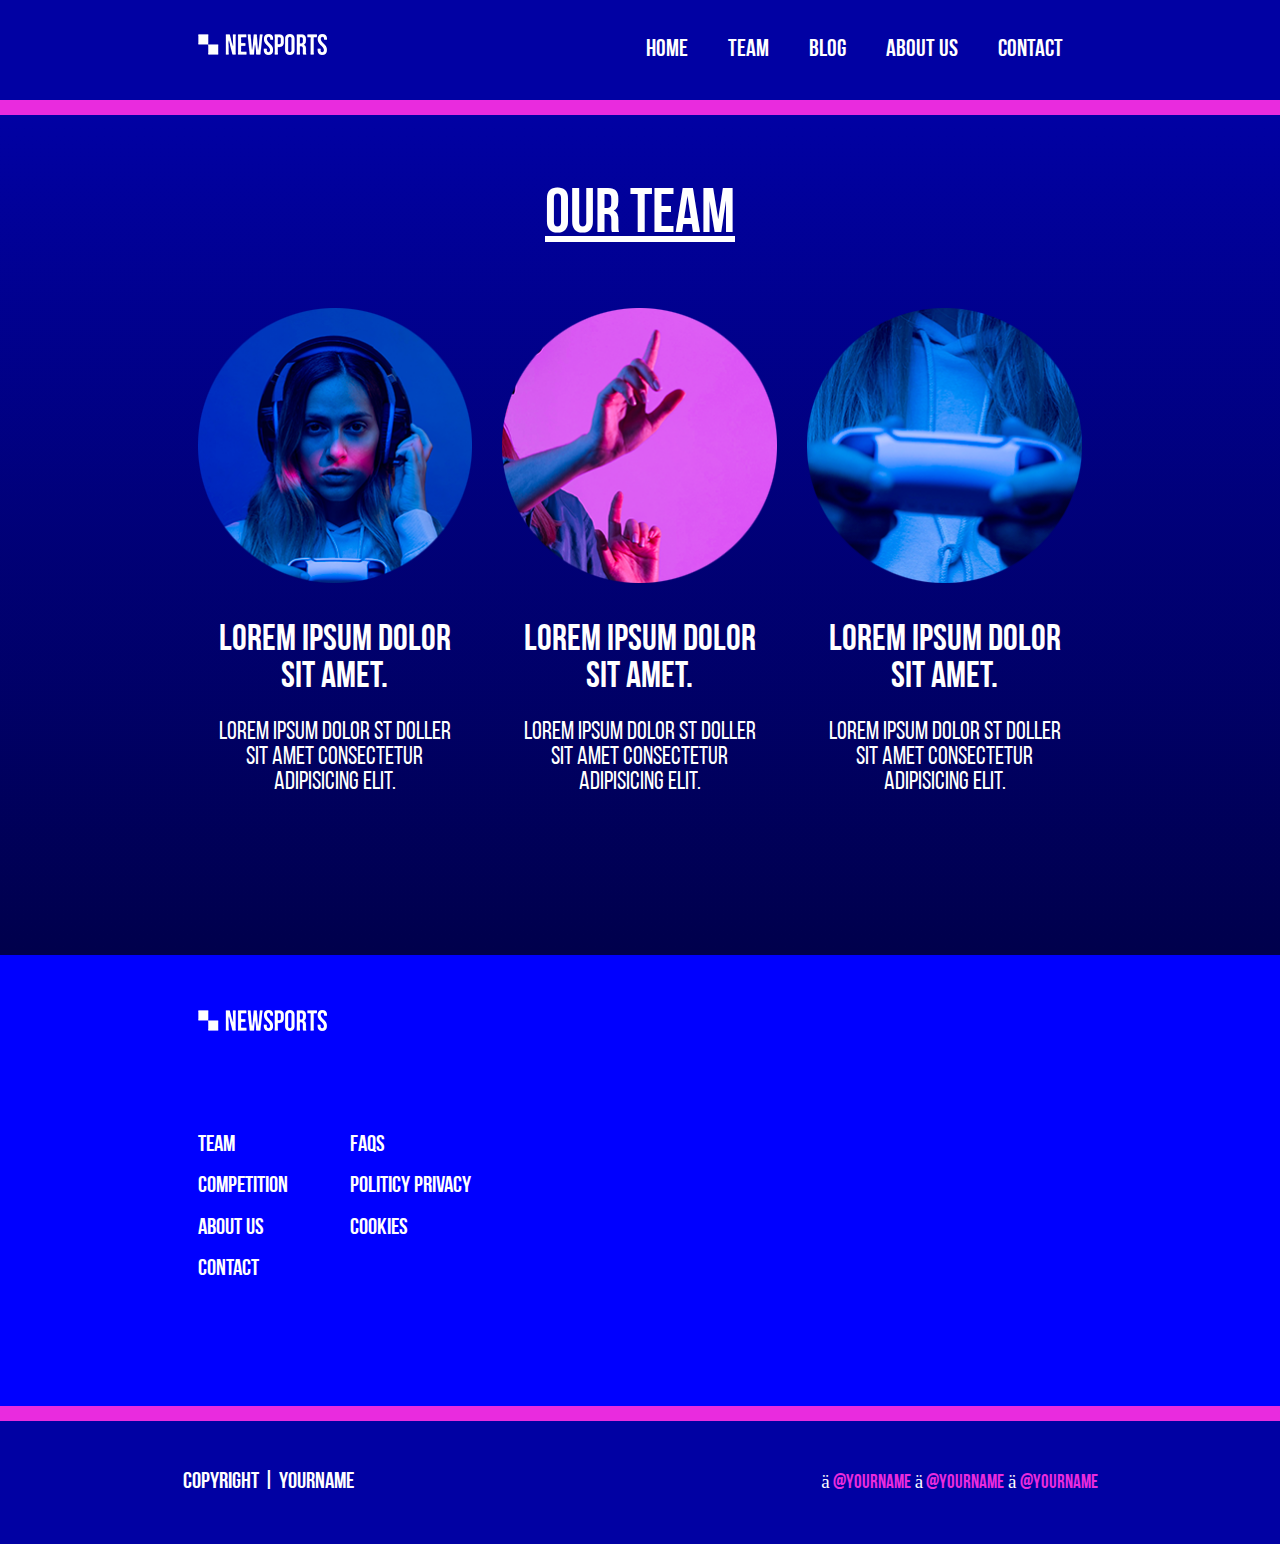
<file: team.html>
<!DOCTYPE html>
<html lang="en">
<head>
    <meta charset="UTF-8">
    <meta http-equiv="X-UA-Compatible" content="IE=edge">
    <meta name="viewport" content="width=device-width, initial-scale=1.0">
    <title>Document</title>
    <link rel="stylesheet" href="./CSS/second.css">
</head>
<body>
    <div class="wrap1">
        <div class="container">
            <div class="row">
                <div class="col-3">
                    <img src="./IMAGES/icon.png" alt="image">
                </div>
                <div class="col-9">
                    <button class="icon-but"><span></span><span></span><span></span></button>
                    <ul>
                        <li><a href="./index.html">Home</a></li>
                        <li><a href="./team.html">Team</a></li>
                        <li><a href="./blog.html">Blog</a></li>
                        <li><a href="./about.html">About Us</a></li>
                        <li><a href="./contact.html">Contact</a></li>
                    </ul>
                </div>
            </div>
        </div>
    </div>
    <div class="wrap3 team-wrap3">  
        <div class="container">
            <h2>Our Team</h2>
            <div class="row">
                <div class="col-4 bbb">
                    <div class="box">
                        <img src="./IMAGES/image3.png" alt="image">
                        <h3>Lorem ipsum dolor<br>sit amet.</h3>
                        <p class="thirdPara">Lorem ipsum dolor St Doller<br>sit amet consectetur <br>adipisicing elit.
                        </p>
                    </div>
                </div>
                <div class="col-4 bbb">
                    <div class="box">
                        <img src="./IMAGES/image4.png" alt="image">
                        <h3>Lorem ipsum dolor<br>sit amet.</h3>
                        <p class="thirdPara">Lorem ipsum dolor St Doller<br>sit amet consectetur <br>adipisicing elit.
                        </p>
                    </div>
                </div>
                <div class="col-4 bbb">
                    <div class="box">
                        <img src="./IMAGES/image5.png" alt="image">
                        <h3>Lorem ipsum dolor<br>sit amet.</h3>
                        <p class="thirdPara">Lorem ipsum dolor St Doller<br>sit amet consectetur <br>adipisicing elit.
                        </p>
                    </div>
                </div>
            </div>
        </div>
    </div>
    <div class="wrap10">
        <div class="container">
            <img src="./IMAGES/icon.png" alt="image">
            <div class="row">
                <div class="col-2 ccc">
                    <ul>
                        <li>team</li>
                        <li>competition</li>
                        <li>about us</li>
                        <li>Contact</li>
                    </ul>
                </div>
                <div class="col-2 ccc">
                    <ul>
                        <li>faqs</li>
                        <li>politicy privacy</li>
                        <li>cookies</li>
                    </ul>
                </div>
                <div class="col-8"></div>
            </div>
        </div>
    </div>
    <div class="wrap11">
       <div class="container">
        <div class="row flexing">
             <div class="first">
                <p>copyright | yourname</p>
             </div>
             <div class="second">
                <span class="fab fa-instagram">&#1235;</span><span class="blue">  @YOURNAME</span>
                <span class="fab fa-instagram">&#1235;</span><span class="blue">  @YOURNAME</span>
                <span class="fab fa-instagram">&#1235;</span><span class="blue">  @YOURNAME</span>
             </div>
        </div>
       </div> 
    </div>
    <script src="https://cdnjs.cloudflare.com/ajax/libs/jquery/3.6.1/jquery.min.js"></script>
    <script src="./JS/contact.js"></script>
</body>
</html>
</file>
<file: CSS/second.css>
* {
    margin: 0px;
    box-sizing: border-box;
}

.container {
    margin: auto;
    max-width: 1300px;
    padding: 0px 15px;
}

a{text-decoration: none;}

@font-face {
    font-family: bb;
    src: url(../FONTS/BebasNeue-Book.woff2)
}

@font-face {
    font-family: bnb;
    src: url(../FONTS/BebasNeue-Bold.woff2)
}

@font-face {
    font-family: br;
    src: url(../FONTS/BebasNeue-Regular.woff2)
}

.row {
    display: flex;
    flex-flow: row wrap;
    margin: 0px -15px;
}

.pad {
    padding: 0px 0px
}

.row [class^="col-"] {
    flex: 1 1 auto;
    padding: 0px 15px;
}

.row .col-1 {
    flex-basis: 8.33%;
    max-width: 8.33%;
}

.row .col-2 {
    flex-basis: 16.66%;
    max-width: 16.66%;
}

.row .col-3 {
    flex-basis: 25%;
    max-width: 25%;
}

.row .col-4 {
    flex-basis: 33.33%;
    max-width: 33.33%;
}

.row .col-5 {
    flex-basis: 41.66%;
    max-width: 41.66%;
}

.row .col-6 {
    flex-basis: 50%;
    max-width: 50%;
}

.row .col-7 {
    flex-basis: 58.33%;
    max-width: 58.33%;
}

.row .col-8 {
    flex-basis: 66.66%;
    max-width: 66.66%;
}

.row .col-9 {
    flex-basis: 75%;
    max-width: 75%;
}

.row .col-10 {
    flex-basis: 83.33%;
    max-width: 83.33%;
}

.row .col-11 {
    flex-basis: 91.66%;
    max-width: 91.66%;
}

.row .col-12 {
    flex-basis: 100%;
    max-width: 100%;
}

/* Wrap1 */
.wrap1 {
    background-color: rgb(1, 1, 163);
    line-height: 100px;
    border-bottom: 15px solid rgb(233, 43, 222);
    position: sticky; top:0; z-index: 100;
}

.wrap1 ul {
    padding: 0px;
    display: flex;
    float: right;
}

.wrap1 ul li {
    list-style-type: none; 
}

.wrap1 ul li a {
    text-decoration: none; display: block;
    font-family: bnb;
    font-size: 23.98px;
    color: white;
    padding: 0px 15px;
    margin: 0px 5px;
}
.wrap1 .icon-but {display: none;}

@media screen and (max-width:1220px) {
    .container{max-width: 915px;}
}
@media screen and (max-width:900px) {
    .container{max-width: 700px;}
}
@media screen and (max-width:767px) {
    .container{max-width: 658px;}
    .wrap1 .icon-but{display: block; position: absolute; right: 10px; top:35px}
    .wrap1 .icon-but span{width: 30px; height: 4px; background-color: black; display: block; margin: 5px 0px;}
    .wrap1 ul{display: none; background-color: rgb(107, 72, 232); position: absolute; top:100px; right:10px; width: 95%;}
}
@media screen and (max-width:460px) {
    .container{max-width:320px}
}


/* Wrap2 */
.wrap2 {
    background: linear-gradient(rgb(1, 1, 163), rgb(0, 0, 76))
}
.wrap2 img{width: 100%; height:auto}

.wrap2 h1 {
    font-size: 105px;
    font-family: br;
    color: white;
    padding-top: 160px;
}

.wrap2 span {
    border-bottom: 30px solid rgb(233, 43, 222);
}

.wrap2 .firstPara {
    color: rgb(233, 43, 222);
    margin-top: 45px;
    font-size: 38.19px;
    font-family: br;
}

.wrap2 .secondPara {
    font-size: 34.24px;
    font-family: bb;
    color: white;
    margin-top: 35px;
    margin-bottom: 40px;
}

.btn {
    padding: 20px 60px;
    background-color: rgb(233, 43, 222);
    color: white;
    font-size: 25px;
    font-family: br;
    border: none;
    margin-top: 50px;
    cursor: pointer;
}

.wrap2 img {
    margin-top: 120px;
    margin-bottom: 160px;
    /* max-width: 100%; */
    /* height:auto */
}
@media screen and (max-width:1220px) {
    .container{max-width: 915px;}
    .wrap2 h1{font-size: 70px; padding-top: 132px;}
    .wrap2 .secondPara{margin-top: 15px;}
}
@media screen and (max-width:900px) {
    .container{max-width: 700px;}
    .wrap2 h1{font-size: 50px;}
    .wrap2 .secondPara{font-size: 25px;}
}
@media screen and (max-width:767px) {
    .container{max-width: 658px;}
}
@media screen and (max-width:460px) {
    .container{max-width: 320px;}
    .wrap2 .bbb{flex-basis: 100%; max-width: 100%;}
    .wrap2 h1{padding-top: 50px;}
    .wrap2 img{margin-top: 66px;}
}
/* Wrap3 */
.wrap3 {
    background: linear-gradient(rgb(1, 1, 163), rgb(0, 0, 76))
}

.wrap3 h2 {
    font-family: bnb;
    font-size: 62.5px;
    color: white;
    text-align: center;
    padding-top: 120px;
    margin-bottom: 105px;
}
.wrap3 img{max-width: 100%; height:auto}

.wrap3 .box {
    text-align: center;
}

.wrap3 .box h3 {
    font-size: 37px;
    font-family: bnb;
    color: white;
    margin-top: 35px;
}

.wrap3 .box .thirdPara {
    font-size: 25px;
    font-family: br;
    color: white;
    margin-top: 24px;
    padding-bottom: 160px;
}
@media screen and (max-width:1220px) {
    .container{max-width: 915px;}
}
@media screen and (max-width:900px) {
    .container{max-width: 700px;}
    .wrap3 .box h3{font-size: 32px;}
    .wrap3 .box .thirdPara{font-size: 23px;}
}
@media screen and (max-width:767px) {
    .container{max-width: 658px;}
}
@media screen and (max-width:460px) {
    .container{max-width: 320px;}
    .wrap3 h2{font-size: 50px; padding-top: 60px; margin-bottom: 70px;}
    .wrap3 .bbb{flex-basis: 100%; max-width: 100%;}
}
/* Wrap4 */
.wrap4 {
    background: rgb(1, 1, 163);
}

.wrap4 h2 {
    font-size: 62px;
    font-family: bnb;
    padding-top: 70px;
    margin-bottom: 35px;
    text-align: center;
    color: white
}

.wrap4 .fourthPara {
    color: white;
    font-family: br;
    font-size: 29px;
    text-align: center;
    margin-bottom: 50px;
}

.wrap4 .btnP{margin-top: 40px;}
.warp4 img {
    vertical-align: bottom;
    margin-bottom: 70px;
}

.wrap4 .btnP {
    text-align: center;
    padding-bottom: 90px;
}
.wrap4 a{color:white}

@media screen and (max-width:1220px) {
    .container{max-width: 915px;}
}
@media screen and (max-width:900px) {
    .container{max-width: 700px;}
}
@media screen and (max-width:767px) {
    .container{max-width: 658px;}
}
@media screen and (max-width:460px) {
    .container{max-width: 320px;}
    .wrap4 .btn{padding: 15px 25px;}
}
/* wrap5 */
.wrap5 {
    padding-top: 90px;
    background-color: rgb(1, 1, 163);
}

.wrap5 .box {
    text-align: right;
    margin-top: 90px;
}

.wrap5 .box h2 {
    font-family: bnb;
    font-size: 62px;
    color: white;
}

.wrap5 .box p {
    font-family: br;
    font-size: 37px;
    color: white;
    margin-top: 50px;
    margin-bottom: 55px;
}

.wrap5 .btn {
    /* margin-bottom: 155px; */
}
.wrap5 img{
    max-width: 100%;
    height:auto
}
@media screen and (max-width:1220px) {
    .container{max-width: 915px;}
    .wrap5 .box{margin-top: 37px;}
    .wrap5 .box h2{font-size: 55px;}
    .wrap5 .box p{font-size: 29px;}
}
@media screen and (max-width:900px) {
    .container{max-width: 700px;}
    .wrap5 .box h2{font-size: 50px;}
    .wrap5 .box p{font-size: 20px;}
}
@media screen and (max-width:767px) {
    .container{max-width: 658px;}
}
@media screen and (max-width:460px) {
    .container{max-width: 320px;}
    .wrap5 .bbb{flex-basis: 100%; max-width: 100%;}
}
/* Wrap6 */
.wrap6 {
    padding-top: 155px;
    background-color: rgb(1, 1, 163);
}

/* .wrap6 .box{text-align: left;} */
.wrap6 .box {
    text-align: right;
    margin-top: 90px;
    text-align: left;
}

.wrap6 .box h2 {
    font-family: bnb;
    font-size: 62px;
    color: white;
}

.wrap6 .box p {
    font-family: br;
    font-size: 37px;
    color: white;
    margin-top: 50px;
    margin-bottom: 55px;
}

.wrap6 img {
    padding-bottom: 180px;
    max-width: 100%;
    height:auto
}
@media screen and (max-width:1220px) {
    .container{max-width: 915px;}
    .wrap6 .box{margin-top: 40px;}
    .wrap6 .box h2{font-size: 44px;}
    .wrap6 .box p{font-size: 21px; margin-top: 30px;}
}
@media screen and (max-width:900px) {
    .container{max-width: 700px;}
    .wrap6 .box h2{font-size: 40px;}
    .wrap6 .box p{margin-top: 10px; font-size: 18px;}
}
@media screen and (max-width:767px) {
    .container{max-width: 658px;}
}
@media screen and (max-width:460px) {
    .container{max-width: 320px;}
    .wrap6{padding-top: 100px;}
    .wrap6 .bbb{flex-basis: 100%; max-width: 100%;}
    .wrap6 img{margin-top: 60px;}
}

/* Wrap7 */
.wrap7 {
    background-color: rgb(0, 0, 134);
    padding-bottom: 120px;
}

.wrap7 h2 {
    font-family: bnb;
    font-size: 62px;
    color: white;
    padding-top: 65px;
    text-align: center;
    margin-bottom: 95px;
}

.wrap7 h3 {
    font-family: bnb;
    font-size: 33.33px;
    color: white;
    margin-top: 25px;
    margin-bottom: 20px;
}

.wrap7 p {
    font-family: br;
    font-size: 16px;
    margin-bottom: 25px; 
    color: rgb(150, 150, 237)
}

.wrap7 a {
    padding: 10px 35px;
    font-family: br;
    font-size: 16px;
    color: white;
    background-color: rgb(233, 43, 222);
    /* margin-top: 55px; */
    /* margin-bottom: 160px; */
    cursor: pointer;
    border: none;
}
.wrap7 img{
    max-width: 100%;
    height:auto;
}
@media screen and (max-width:1220px) {
    .container{max-width: 915px;}
    .wrap7 h3{font-size: 28px;}
}
@media screen and (max-width:900px) {
    .container{max-width: 700px;}
    /* .wrap7 h3{font-size: 25px;} */
}
@media screen and (max-width:767px) {
    .container{max-width: 658px;}
}
@media screen and (max-width:460px) {
    .container{max-width: 320px;}
    .wrap7 .bbb{flex-basis: 100%; max-width: 100%;}
    .wrap7 h2{margin-bottom: 10px;}
    .wrap7 img{margin-top: 50px;}
}
/* Wrap8 */
.wrap8 {
    background: rgb(1, 1, 163);
}

.wrap8 h2 {
    color: white;
    font-family: bnb;
    font-size: 58px;
    margin-bottom: 45px;
    margin-top: 300px;
}

.wrap8 p {
    color: white;
    font-family: br;
    font-size: 33px;
    margin-bottom: 52px;
}

.wrap8 button {
    padding: 12px 50px;
    background-color: rgb(233, 43, 222);
    color: white;
    font-family: bnb;
    font-size: 25px;
    border: none;
    cursor: pointer;
}

.wrap8 .box {
    background-color: rgb(233, 43, 222);
    padding: 50px 50px;
    margin-top: 170px;
    margin-bottom: 155px;
}

.wrap8 h3 {
    color: white;
    font-family: bnb;
    font-size: 33px;
    margin-bottom: 35px;
}

.wrap8 input {
    padding: 5px 10px;
    background-color: transparent;
    border: 2px solid white;
}

.wrap8 input:nth-child(1) {
    margin-right: 25px;
    margin-bottom: 35px;
}

.wrap8 input:nth-child(3) {
    margin-right: 25px;
    margin-bottom: 35px;
}

.wrap8 textarea {
    margin-bottom: 72px;
    background-color: transparent;
    border: 2px solid white;
}

.wrap8 input::placeholder {
    font-family: br;
    font-size: 20px;
    color: rgb(153, 153, 207);
}

.wrap8 .flex2 .div {
    font-family: br;
    font-size: 12px;
    color: white;
    margin-left: -110px;
}

.wrap8 .flex2 .check {
    width: 300px;
    height: 30px;
    margin-left: -125px;
}

.wrap8 .flex2 {
    display: flex;
}

@media screen and (max-width:1220px) {
    .container{max-width: 915px;}
    .wrap8 .aaa{flex-basis: 100%; max-width: 100%;}
    .wrap8 h2{margin-top: 100px; text-align: center;}
    .wrap8 .box{margin-top: 100px;}
    .wrap8 .box form input{width:100%; margin: 10px;}
    .wrap8 .box form textarea{width: 100%; margin-top: 40px;}
}
@media screen and (max-width:900px){
    .container{max-width: 700px;}
}
@media screen and (max-width:767px) {
    .container{max-width: 658px;}
}
@media screen and (max-width:460px) {
    .container{max-width: 320px;}
    .wrap8 p{font-size: 17px;}
    .wrap8 .flex2 .check {
        width: 300px;
        height: 30px;
        margin-left: -115px;
    }
    .wrap8 .flex2 .div {
        font-family: br;
        font-size: 12px;
        color: white;
        margin-left: -90px;
    }
}
/* wrap9 */
.wrap9 {
    background-color: rgb(1, 1, 163);
}

.wrap9 h2 {
    font-size: 58px;
    font-family: bnb;
    color: white;
    text-align: center;
}

.wrap9 .map {
    border: 1px solid white;
    /* width: auto; */
    /* height: 500px; */
    margin-top: 60px;
}

.wrap9 iframe {
    /* width: 1268px; */
    /* height: 500px */
    width:100%;
}

.wrap9 .para {
    text-align: center;
    color: white;
    font-family: br;
    font-size: 33px;
    margin-top: 60px;
    padding-bottom: 75px;
}
@media screen and (max-width:1220px) {
    .container{max-width: 915px;}
    .wrap9 h2{padding-top: 30px;}
}
@media screen and (max-width:900px) {
    .container{max-width: 700px;}
}
@media screen and (max-width:767px) {
    .container{max-width: 658px;}
}
@media screen and (max-width:460px) {
    .container{max-width: 320px;}
    .wrap9 .para{font-size: 15px;}
}
/* wrap10 */
.wrap10 {
    background-color: blue;
    border-bottom: 15px solid rgb(233, 43, 222);
}
.wrap10 img{padding-top: 55px; padding-bottom: 90px;}
.wrap10 ul{padding: 0px; padding-bottom: 115px;}
.wrap10 ul li{color:white; font-size: 23px; font-family: bnb; list-style-type: none; line-height: 1.8;}

@media screen and (max-width:1220px) {
    .container{max-width: 915px;}
}
@media screen and (max-width:900px) {
    .container{max-width: 700px;}
}
@media screen and (max-width:767px) {
    .container{max-width: 658px;}
}
@media screen and (max-width:460px) {
    .container{max-width: 320px;}
    .wrap10 .ccc{flex-basis: 50%; max-width: 50%;}
}
/* wrap11 */
.wrap11{background-color: rgb(1, 1, 163);}
.wrap11 .flexing{justify-content: space-between;}
.wrap11 .first p{font-family: bnb; font-size: 23px; color:white; padding: 50px 0px;}
.wrap11 .second{padding: 50px 0px;}
.wrap11 .second span{font-family: bnb; font-size: 19px; color:white; cursor: pointer;}
.wrap11 .second .blue{color: #e92bde; cursor: pointer;}

@media screen and (max-width:1280px) {
    .container{max-width: 915px;}
}
@media screen and (max-width:900px) {
    .container{max-width: 700px;}
}
@media screen and (max-width:767px) {
    .container{max-width: 658px;}
}
@media screen and (max-width:460px) {
    .container{max-width: 320px;}
    .wrap11{}
    .wrap11 .flexing{justify-content: space-evenly;}
    .wrap11 .first p{padding:0px;padding-top: 10px;}
    .wrap11 .second{padding:20px;padding-bottom: 10px;}
}
/* About */

.about-wrap2{background: url(../IMAGES/image6.jpg) no-repeat center top/cover;}
.about-wrap2 h1{font-family: bnb; font-size: 90px; color:white; padding-top: 90px; margin-bottom: 40px; }
.about-wrap2 p{ font-family: bb; color:white; font-size: 20px;padding-bottom: 90px; line-height: 1.5;}

/* about-wrap3 */
.about-wrap3{padding-bottom: 100px;}
.about-wrap3 h2{font-family: bnb; font-size: 50px; text-align: center; padding-top: 70px; margin-bottom: 50px;}
.about-wrap3 .box1{box-shadow: 1px 1px 15px 5px grey; padding: 10px;}
.about-wrap3 img{width: 100%;}
.about-wrap3 h3{font-family: bnb; font-size: 30px; margin-bottom: 20px; margin-top: 10px;}
.about-wrap3 p{font-family: br; font-size: 20px; padding-bottom: 20px;}
@media screen and (max-width:1220px) {
    .container{max-width: 915px;}
    .about-wrap2{background: url(../IMAGES/image6.jpg) no-repeat center top/cover;}
    /* .about-wrap2{background:none; background-color: red;} */
}
@media screen and (max-width:900px) {
    .container{max-width: 700px;}
    .about-wrap2{background: none; background-color: rgb(233, 43, 222);}
    .about-wrap2 .bbb{flex-basis: 100%; max-width: 100%;}
    .about-wrap3 .bbb{flex-basis: 100%; max-width: 100%;}
    .about-wrap3 .box1{margin-top: 40px;}
}
@media screen and (max-width:767px) {
    .container{max-width: 658px;}
    .about-wrap2 h1{font-size: 60px;}
}
@media screen and (max-width:460px) {
    .container{max-width: 320px;}
    .about-wrap2 p{font-size: 16px;}
}

/* team */
.team-wrap3{padding: 0px;}
.team-wrap3 h2{padding-top: 70px; margin-bottom: 60px; text-decoration: underline;}

/* Blog */
.blog-wrap2{margin-bottom: 40px;}
.blog-wrap2 h1{text-align: center; font-family: bnb; font-size: 60px; padding-top: 40px; margin-bottom: 40px; text-decoration: underline;} 
.blog-wrap2 img{margin-top: 50px;}
.blog-wrap2 h2{font-size: 30px; margin-bottom: 10px; font-style: italic}
.blog-wrap3{margin-bottom: 40px;}

@media screen and (max-width:1280px) {
    .container{max-width: 915px;}
    .blog-wrap2 .bbb{flex-basis: 100%; max-width: 100%;}
}
@media screen and (max-width:900px) {
    .container{max-width: 700px;}
}
@media screen and (max-width:767px) {
    .container{max-width: 658px;}
}
@media screen and (max-width:460px) {
    .container{max-width: 320px;}
}
/* contact */
.con-wrap2 {
    background: #211b6a;
    padding-bottom: 61px;
}

.con-wrap2 h1 {
    color: white;
    text-align: center;
    font-family: pb;
    padding-top: 40px;
    margin-bottom: 60px;
}

.con-wrap2 .flex1 {
    display: flex;
}

.con-wrap2 .box1 {
    padding: 20px;
    background-color: #d7d7d8;
}

.con-wrap2 h2 {
    color: rgb(18, 17, 34);
    font-family: ps;
    margin-bottom: 20px;
}

.con-wrap2 form .span2 {
    color: #101;
    font-family: pr;
}

.con-wrap2 form input {
    margin-right: 20px;
    padding: 8px;
    margin-bottom: 10px;
}

.con-wrap2 .btn1 {
    background: transparent;
    border: none;
    font-size: 20px;
    font-family: pr;
    background-color: rgb(0, 190, 201);
    padding: 10px 50px;
    margin-top: 40px;
    cursor: pointer;
}


.con-wrap2 .box2 {
    /* margin-top: 100px; */
    width: 100%;
    /* height: 25vh; */
    border-radius: 20px;
    background-color: rgb(187, 183, 242);
    color: black;
    padding: 20px;
}

.con-wrap2 .box2 h2 {
    color: black
}

.con-wrap2 .flex3 {
    display: flex;
}

.con-wrap2 .flex3 span {
    font-size: 20px;
    margin-right: 40px;
    margin-bottom: 15px;
}

.con-wrap2 .flex3 address {
    font-size: 20px;
    font-family: pr;
}

.con-wrap2 .flex3 a {
    color: black;
    font-size: 15px;
    font-family: pr;
    text-decoration: none;
    cursor: pointer;
    font-weight: 600;
}

.con-wrap2 iframe {
    position: absolute;
    top: 470px;
    right:210px;
    height: 31vh;
    width: 30vw;
    /* display: none; */
}

.con-wrap2 .btn2 {
    margin-left: 50px;
    padding: 0px 20px;
    font-family: pr;
    background-color: rgb(0, 190, 201);
    color: black;
    cursor: pointer;
    border: none;
    font-family: pb;
}
@media screen and (max-width:1280px) {
    .container{max-width: 915px;}
    .con-wrap2 .bbb{flex-basis: 100%; max-width: 100%;}
    .con-wrap2 h1{font-size: 50px;}
    .con-wrap2 h2{font-size: 40px;}
    .con-wrap2 form .span2{font-size: 25px;}
    .con-wrap2 form input{width: 100%;}
    .con-wrap2 form textarea{width: 100%;}
    .con-wrap2 .flex1 {
        display: block;
    }
    .con-wrap2 iframe {display: none;}
    .con-wrap2 .flex3 address{font-size: 30px;}
    .con-wrap2 .flex3 a{font-size: 30px;}
    .con-wrap2 .box2{margin-top: 20px;}
}
@media screen and (max-width:900px) {
    .container{max-width: 700px;}
    .con-wrap2 .box2{margin-top: 20px;}
}
@media screen and (max-width:767px) {
    .container{max-width: 658px;}
}
@media screen and (max-width:460px) {
    .container{max-width: 320px;}
    .con-wrap2 h2{font-size: 30px;}
    .con-wrap2 .flex3 address{font-size: 20px;}
    .con-wrap2 .flex3 a{font-size: 18px;}
    .wrap11 .second{justify-content: space-evenly;}
}
</file>
